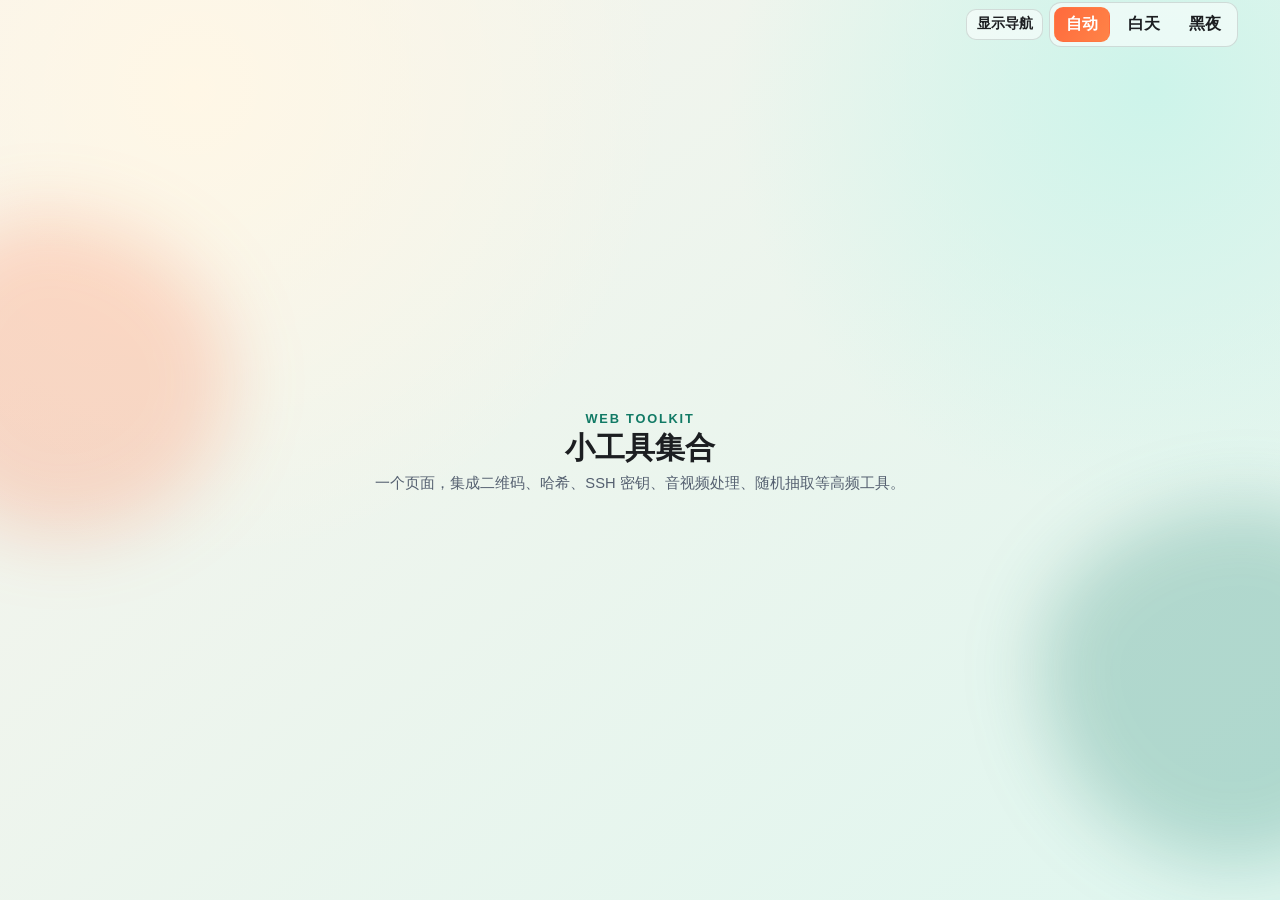
<file: index.html>
<!DOCTYPE html>
<html lang="zh-CN">
<head>
  <meta charset="UTF-8" />
  <meta name="viewport" content="width=device-width, initial-scale=1.0" />
  <title>小工具集合</title>
  <link rel="icon" type="image/svg+xml" href="icon.svg" />
  <link rel="stylesheet" href="styles.css" />
</head>
<body>
  <div class="bg-shape bg-shape-1"></div>
  <div class="bg-shape bg-shape-2"></div>

  <main class="app">
    <header class="hero">
      <div class="hero-controls">
        <button id="sidebar-toggle-btn" type="button" class="sidebar-toggle-btn" aria-controls="sidebar-nav" aria-expanded="true">隐藏导航</button>
        <div class="theme-switcher" role="group" aria-label="主题模式切换">
          <button id="theme-auto-btn" type="button" class="theme-btn" data-theme-mode="auto">自动</button>
          <button id="theme-light-btn" type="button" class="theme-btn" data-theme-mode="light">白天</button>
          <button id="theme-dark-btn" type="button" class="theme-btn" data-theme-mode="dark">黑夜</button>
        </div>
      </div>
      <p class="eyebrow">Web Toolkit</p>
      <h1>小工具集合</h1>
      <p class="subtitle">一个页面，集成二维码、哈希、SSH 密钥、音视频处理、随机抽取等高频工具。</p>
    </header>

    <div class="workspace">
      <aside class="sidebar card" id="sidebar-nav">
        <h2>功能导航</h2>
        <div class="nav-group">
          <p class="nav-group-title">主页</p>
          <a class="nav-link active" href="#home" data-page="home">欢迎页</a>
        </div>

        <div class="nav-group">
          <p class="nav-group-title">识别与编码</p>
          <a class="nav-link" href="#qr" data-page="qr">二维码工具</a>
          <a class="nav-link" href="#encode" data-page="encode">编码转换</a>
          <a class="nav-link" href="#hash" data-page="hash">哈希工具</a>
          <a class="nav-link" href="#diff" data-page="diff">文本差异对比</a>
        </div>

        <div class="nav-group">
          <p class="nav-group-title">身份与安全</p>
          <a class="nav-link" href="#password" data-page="password">密码生成器</a>
          <a class="nav-link" href="#uuid" data-page="uuid">UUID 生成</a>
          <a class="nav-link" href="#ssh" data-page="ssh">SSH 密钥</a>
        </div>

        <div class="nav-group">
          <p class="nav-group-title">时间与计算</p>
          <a class="nav-link" href="#time-now" data-page="time-now">当前时间</a>
          <a class="nav-link" href="#countdown" data-page="countdown">倒计时</a>
          <a class="nav-link" href="#timestamp" data-page="timestamp">时间戳转换</a>
          <a class="nav-link" href="#cron" data-page="cron">Cron 生成器</a>
          <a class="nav-link" href="#random-picker" data-page="random-picker">随机抽取</a>
          <a class="nav-link" href="#calculator" data-page="calculator">计算器</a>
          <a class="nav-link" href="#bmi" data-page="bmi">BMI 计算器</a>
          <a class="nav-link" href="#unit-converter" data-page="unit-converter">单位转换器</a>
        </div>

        <div class="nav-group">
          <p class="nav-group-title">媒体与设计</p>
          <a class="nav-link" href="#image-base64" data-page="image-base64">图片 Base64</a>
          <a class="nav-link" href="#image-process" data-page="image-process">图片处理</a>
          <a class="nav-link" href="#audio-process" data-page="audio-process">音频处理</a>
          <a class="nav-link" href="#color" data-page="color">颜色转换</a>
        </div>

        <div class="nav-group">
          <p class="nav-group-title">系统检测</p>
          <a class="nav-link" href="#route-trace" data-page="route-trace">网络测试</a>
          <a class="nav-link" href="#input-test" data-page="input-test">键盘鼠标测试</a>
          <a class="nav-link" href="#media-test" data-page="media-test">音视频设备测试</a>
        </div>
      </aside>

      <div class="pages" id="tool-pages">

    <section class="card reveal tool-page active" id="home-card" data-page="home" aria-hidden="false">
      <h2>欢迎页</h2>
      <div class="panel">
        <label for="home-readme-content">README</label>
        <div id="home-readme-content" class="home-readme-box">README 加载中...</div>
      </div>
    </section>

    <section class="card reveal tool-page" id="qr-card" data-page="qr">
      <h2>二维码生成与识别</h2>
      <div class="grid two-col">
        <div class="panel">
          <label for="qr-text">文本或链接</label>
          <textarea id="qr-text" rows="4" placeholder="输入要生成二维码的内容..."></textarea>
          <label for="qr-size">尺寸</label>
          <input id="qr-size" type="number" min="128" max="512" value="256" />
          <button id="generate-qr-btn">生成二维码</button>
          <div id="qr-output" class="qr-output" aria-live="polite"></div>
          <button id="download-qr-btn" class="secondary" disabled>下载 PNG</button>
        </div>

        <div class="panel">
          <label for="qr-file">上传二维码图片进行识别</label>
          <input id="qr-file" type="file" accept="image/*" />
          <canvas id="qr-canvas" hidden></canvas>
          <div id="decode-result" class="result-box">识别结果将显示在这里。</div>
          <button id="decode-qr-btn">识别上传二维码</button>
        </div>
      </div>
    </section>

    <section class="card reveal tool-page" id="hash-card" data-page="hash">
      <h2>哈希生成器</h2>
      <div class="grid two-col">
        <div class="panel">
          <label for="hash-input">输入文本</label>
          <textarea id="hash-input" rows="5" placeholder="输入要计算哈希的文本..."></textarea>
          <label for="hash-algo">算法</label>
          <select id="hash-algo">
            <option value="MD5">MD5</option>
            <option value="SHA-1">SHA-1</option>
            <option value="SHA-256" selected>SHA-256</option>
            <option value="SHA-384">SHA-384</option>
            <option value="SHA-512">SHA-512</option>
          </select>
          <button id="generate-hash-btn">生成哈希</button>
        </div>
        <div class="panel">
          <label for="hash-output">摘要结果</label>
          <textarea id="hash-output" rows="6" readonly></textarea>
          <button id="copy-hash-btn" class="secondary">复制哈希</button>
        </div>
      </div>
    </section>

    <section class="card reveal tool-page" id="ssh-card" data-page="ssh">
      <h2>SSH 密钥对生成器</h2>
      <div class="grid two-col">
        <div class="panel">
          <label for="key-size">RSA 密钥长度</label>
          <select id="key-size">
            <option value="2048" selected>2048</option>
            <option value="3072">3072</option>
            <option value="4096">4096</option>
          </select>
          <label for="key-comment">公钥注释</label>
          <input id="key-comment" type="text" value="web@local" placeholder="用户名@主机" />
          <button id="generate-keys-btn">生成 SSH 密钥</button>
          <p class="hint">密钥在浏览器内使用本地加密库生成。涉及生产环境密钥时，请勿在共享设备上操作。</p>
        </div>

        <div class="panel">
          <label for="public-key-output">公钥 (OpenSSH)</label>
          <textarea id="public-key-output" rows="5" readonly></textarea>
          <label for="private-key-output">私钥 (PKCS#8 PEM)</label>
          <textarea id="private-key-output" rows="10" readonly></textarea>
          <div class="button-row">
            <button id="copy-public-key-btn" class="secondary">复制公钥</button>
            <button id="copy-private-key-btn" class="secondary">复制私钥</button>
          </div>
        </div>
      </div>
    </section>

    <section class="card reveal tool-page" id="cron-card" data-page="cron">
      <h2>Cron 表达式生成器</h2>
      <div class="grid two-col">
        <div class="panel">
          <label for="cron-mode">表达式模式</label>
          <select id="cron-mode">
            <option value="5" selected>标准 Cron（5 段）</option>
            <option value="6">Quartz（6 段：秒 分 时 日 月 周）</option>
            <option value="7">Quartz（7 段：秒 分 时 日 月 周 年）</option>
          </select>

          <label for="cron-preset">预设场景</label>
          <select id="cron-preset">
            <option value="custom" selected>自定义</option>
            <option value="every-minute">每分钟</option>
            <option value="hourly">每小时整点</option>
            <option value="daily-midnight">每天 00:00</option>
            <option value="weekly-monday-9">每周一 09:00</option>
            <option value="monthly-first-9">每月 1 日 09:00</option>
            <option value="workday-930">工作日 09:30</option>
          </select>

          <div class="cron-grid">
            <div id="cron-second-wrap" class="is-hidden">
              <label for="cron-second">秒 (0-59)</label>
              <input id="cron-second" type="text" value="0" />
            </div>
            <div>
              <label for="cron-minute">分钟 (0-59)</label>
              <input id="cron-minute" type="text" value="*" />
            </div>
            <div>
              <label for="cron-hour">小时 (0-23)</label>
              <input id="cron-hour" type="text" value="*" />
            </div>
            <div>
              <label for="cron-day">日 (1-31)</label>
              <input id="cron-day" type="text" value="*" />
            </div>
            <div>
              <label for="cron-month">月 (1-12)</label>
              <input id="cron-month" type="text" value="*" />
            </div>
            <div>
              <label for="cron-weekday" id="cron-weekday-label">周 (0-6, 0=周日)</label>
              <input id="cron-weekday" type="text" value="*" />
            </div>
            <div id="cron-year-wrap" class="is-hidden">
              <label for="cron-year">年 (1970-2099)</label>
              <input id="cron-year" type="text" value="*" />
            </div>
          </div>

          <p class="hint">支持 `*`、`?`、`*/n`、`a-b`、`a,b,c`、单值数字。Quartz 模式建议日/周二选一使用 `?`。</p>
          <button id="generate-cron-btn">生成 Cron</button>
        </div>

        <div class="panel">
          <label for="cron-import">导入现有 Cron / Quartz 表达式</label>
          <textarea id="cron-import" rows="2" placeholder="例如: 0 */5 * * * ? 或 */10 * * * *"></textarea>
          <button id="parse-cron-btn" class="secondary">解析并回填</button>

          <label for="cron-output">Cron 表达式</label>
          <textarea id="cron-output" rows="4" readonly></textarea>
          <label for="cron-desc">说明</label>
          <textarea id="cron-desc" rows="3" readonly></textarea>
          <label for="cron-next-times">未来 5 次触发时间</label>
          <ol id="cron-next-times" class="cron-next-times" aria-live="polite"></ol>
          <button id="copy-cron-btn" class="secondary">复制表达式</button>
        </div>
      </div>
    </section>

    <section class="card reveal tool-page" id="uuid-card" data-page="uuid">
      <h2>UUID 生成器</h2>
      <div class="grid two-col">
        <div class="panel">
          <label for="uuid-count">生成数量 (1-20)</label>
          <input id="uuid-count" type="number" min="1" max="20" value="1" />
          <label for="uuid-options">格式</label>
          <select id="uuid-options">
            <option value="lower" selected>小写（默认）</option>
            <option value="upper">大写</option>
            <option value="no-hyphen">无连字符</option>
          </select>
          <button id="generate-uuid-btn">生成 UUID</button>
        </div>

        <div class="panel">
          <label for="uuid-output">UUID 结果</label>
          <textarea id="uuid-output" rows="8" readonly></textarea>
          <button id="copy-uuid-btn" class="secondary">复制 UUID</button>
        </div>
      </div>
    </section>

    <section class="card reveal tool-page" id="timestamp-card" data-page="timestamp">
      <h2>时间戳转换</h2>
      <div class="grid two-col">
        <div class="panel">
          <label for="timestamp-input">时间戳</label>
          <input id="timestamp-input" type="text" placeholder="例如: 1710000000 或 1710000000000" />
          <label for="timestamp-unit">输入单位</label>
          <select id="timestamp-unit">
            <option value="auto" selected>自动识别（10位秒 / 13位毫秒）</option>
            <option value="s">秒</option>
            <option value="ms">毫秒</option>
          </select>
          <button id="timestamp-to-date-btn">转为日期时间</button>

          <label for="datetime-input">日期时间</label>
          <input id="datetime-input" type="datetime-local" />
          <button id="date-to-timestamp-btn" class="secondary">转为时间戳</button>
        </div>

        <div class="panel">
          <label for="timestamp-output-local">本地时间</label>
          <input id="timestamp-output-local" type="text" readonly />
          <label for="timestamp-output-utc">UTC 时间</label>
          <input id="timestamp-output-utc" type="text" readonly />
          <label for="timestamp-output-seconds">秒时间戳</label>
          <div class="inline-copy-row">
            <input id="timestamp-output-seconds" type="text" readonly />
            <button id="copy-timestamp-seconds-btn" class="secondary">复制</button>
          </div>
          <label for="timestamp-output-milliseconds">毫秒时间戳</label>
          <div class="inline-copy-row">
            <input id="timestamp-output-milliseconds" type="text" readonly />
            <button id="copy-timestamp-milliseconds-btn" class="secondary">复制</button>
          </div>
        </div>
      </div>
    </section>

    <section class="card reveal tool-page" id="unit-converter-card" data-page="unit-converter">
      <h2>单位转换器</h2>
      <div class="grid two-col">
        <div class="panel">
          <label for="unit-category">转换类别</label>
          <select id="unit-category">
            <option value="length" selected>长度</option>
            <option value="weight">重量</option>
            <option value="temperature">温度</option>
            <option value="area">面积</option>
            <option value="speed">速度</option>
          </select>

          <label for="unit-input-value">输入值</label>
          <input id="unit-input-value" type="number" value="1" step="any" />

          <label for="unit-from">从</label>
          <select id="unit-from"></select>

          <label for="unit-to">到</label>
          <select id="unit-to"></select>

          <button id="unit-convert-btn">开始转换</button>
        </div>

        <div class="panel">
          <label for="unit-output-value">转换结果</label>
          <input id="unit-output-value" type="text" readonly />
          <label for="unit-output-detail">结果详情</label>
          <textarea id="unit-output-detail" rows="8" readonly></textarea>
          <button id="copy-unit-output-btn" class="secondary">复制结果</button>
        </div>
      </div>
    </section>

    <section class="card reveal tool-page" id="encode-card" data-page="encode">
      <h2>编码转换工具</h2>
      <div class="grid two-col">
        <div class="panel">
          <label for="encode-mode">转换模式</label>
          <select id="encode-mode">
            <option value="url-encode" selected>URL 编码</option>
            <option value="url-decode">URL 解码</option>
            <option value="base64-encode">Base64 编码（UTF-8）</option>
            <option value="base64-decode">Base64 解码（UTF-8）</option>
            <option value="unicode-escape-encode">Unicode 转义编码（\\uXXXX）</option>
            <option value="unicode-escape-decode">Unicode 转义解码（\\uXXXX）</option>
            <option value="html-encode">HTML 实体编码</option>
            <option value="html-decode">HTML 实体解码</option>
          </select>
          <label for="encode-input">输入内容</label>
          <textarea id="encode-input" rows="10" placeholder="输入要转换的内容"></textarea>
          <button id="run-encode-btn">执行转换</button>
        </div>

        <div class="panel">
          <label for="encode-output">转换结果</label>
          <textarea id="encode-output" rows="12" readonly></textarea>
          <button id="copy-encode-output-btn" class="secondary">复制结果</button>
        </div>
      </div>
    </section>

    <section class="card reveal tool-page" id="password-card" data-page="password">
      <h2>密码生成器</h2>
      <div class="grid two-col">
        <div class="panel">
          <label for="password-length">密码长度 (4-128)</label>
          <input id="password-length" type="number" min="4" max="128" value="16" />

          <div class="password-options">
            <label><input id="pwd-lowercase" type="checkbox" checked /> 包含小写字母</label>
            <label><input id="pwd-uppercase" type="checkbox" checked /> 包含大写字母</label>
            <label><input id="pwd-numbers" type="checkbox" checked /> 包含数字</label>
            <label><input id="pwd-symbols" type="checkbox" checked /> 包含特殊字符</label>
            <label><input id="pwd-exclude-ambiguous" type="checkbox" /> 排除易混淆字符（0/O,1/l/I）</label>
          </div>

          <button id="generate-password-btn">生成密码</button>
        </div>

        <div class="panel">
          <label for="password-output">生成结果</label>
          <textarea id="password-output" rows="8" readonly></textarea>
          <label for="password-strength">强度评估</label>
          <input id="password-strength" type="text" readonly />
          <button id="copy-password-btn" class="secondary">复制密码</button>
        </div>
      </div>
    </section>

    <section class="card reveal tool-page" id="image-base64-card" data-page="image-base64">
      <h2>图片 与 Base64 互转</h2>
      <div class="grid two-col">
        <div class="panel">
          <label for="image-to-base64-file">图片转 Base64</label>
          <input id="image-to-base64-file" type="file" accept="image/*" />
          <label for="image-base64-output">Base64（Data URL）</label>
          <textarea id="image-base64-output" rows="8" readonly></textarea>
          <button id="copy-image-base64-btn" class="secondary">复制 Base64</button>
        </div>

        <div class="panel">
          <label for="base64-to-image-input">Base64 转图片（支持 Data URL 或纯 Base64）</label>
          <textarea id="base64-to-image-input" rows="6" placeholder="粘贴 Base64 内容"></textarea>
          <div class="button-row">
            <button id="base64-to-image-btn">生成图片预览</button>
            <button id="download-base64-image-btn" class="secondary">下载图片</button>
          </div>
          <img id="base64-image-preview" class="base64-image-preview" alt="Base64 预览图" />
        </div>
      </div>
    </section>

    <section class="card reveal tool-page" id="image-process-card" data-page="image-process">
      <h2>图片处理工具</h2>
      <div class="grid two-col">
        <div class="panel">
          <label for="image-process-input">上传图片</label>
          <input id="image-process-input" type="file" accept="image/*" />

          <label>拖动裁剪框</label>
          <div id="image-process-crop-stage" class="image-process-crop-stage is-empty">
            <canvas id="image-process-crop-canvas"></canvas>
            <p class="hint image-process-crop-placeholder">未选择图片</p>
          </div>

          <label for="image-process-format">输出格式</label>
          <select id="image-process-format">
            <option value="original" selected>保持原格式</option>
            <option value="image/jpeg">JPEG</option>
            <option value="image/png">PNG</option>
            <option value="image/webp">WebP</option>
            <option value="image/x-icon">ICO</option>
          </select>
          <p id="image-process-original-lossy-status" class="hint" aria-live="polite"></p>

          <div id="image-process-quality-wrap">
            <div class="image-process-quality-row">
              <label for="image-process-quality">有损质量 (1-100，仅 JPEG/WebP)</label>
              <span id="image-process-quality-value" class="image-process-quality-value">88%</span>
            </div>
            <input id="image-process-quality" type="range" min="1" max="100" value="88" />
            <div class="image-process-quality-marks">
              <span class="mark-edge-left" style="--mark-pos: 1;" data-image-process-quality="1"><b>1</b><i>低</i></span>
              <span style="--mark-pos: 50;" data-image-process-quality="50"><b>50</b><i>均衡</i></span>
              <span style="--mark-pos: 88;" data-image-process-quality="88"><b>88</b><i>默认</i></span>
              <span class="mark-edge-right" style="--mark-pos: 100;" data-image-process-quality="100"><b>100</b><i>高</i></span>
            </div>
          </div>

          <label>旋转与翻转</label>
          <div class="cron-grid image-process-two-col-grid">
            <div>
              <label for="image-process-rotate">旋转</label>
              <select id="image-process-rotate">
                <option value="0" selected>0°</option>
                <option value="90">90°</option>
                <option value="180">180°</option>
                <option value="270">270°</option>
              </select>
            </div>
            <div>
              <label class="diff-toggle" for="image-process-flip-h">
                <input id="image-process-flip-h" type="checkbox" />
                <span class="diff-toggle-slider" aria-hidden="true"></span>
                <span>水平翻转</span>
              </label>
              <label class="diff-toggle" for="image-process-flip-v">
                <input id="image-process-flip-v" type="checkbox" />
                <span class="diff-toggle-slider" aria-hidden="true"></span>
                <span>垂直翻转</span>
              </label>
            </div>
          </div>

          <label>透明背景策略（输出无透明通道时）</label>
          <div class="cron-grid image-process-two-col-grid">
            <div>
              <label for="image-process-alpha-bg-mode">背景填充</label>
              <select id="image-process-alpha-bg-mode">
                <option value="white" selected>白色</option>
                <option value="black">黑色</option>
                <option value="custom">自定义颜色</option>
              </select>
            </div>
            <div>
              <label for="image-process-alpha-bg-color">自定义背景色</label>
              <input id="image-process-alpha-bg-color" type="color" value="#ffffff" />
            </div>
          </div>

          <label>元数据处理</label>
          <div class="cron-grid image-process-two-col-grid">
            <div>
              <label for="image-process-metadata-policy">元数据策略</label>
              <select id="image-process-metadata-policy">
                <option value="strip" selected>移除元数据（推荐）</option>
                <option value="keep-when-possible">尽量保留（仅无像素变换时）</option>
              </select>
            </div>
            <div>
              <label class="diff-toggle" for="image-process-auto-orient">
                <input id="image-process-auto-orient" type="checkbox" checked />
                <span class="diff-toggle-slider" aria-hidden="true"></span>
                <span>自动按 EXIF 方向纠正</span>
              </label>
            </div>
          </div>

          <label>裁剪区域</label>
          <label class="diff-toggle" for="image-process-crop-lock-ratio">
            <input id="image-process-crop-lock-ratio" type="checkbox" />
            <span class="diff-toggle-slider" aria-hidden="true"></span>
            <span>锁定宽高比</span>
          </label>

          <div class="image-process-ratio-row">
            <label for="image-process-crop-ratio">比例</label>
            <select id="image-process-crop-ratio">
              <option value="current" selected>当前比例</option>
              <option value="1:1">1:1</option>
              <option value="4:3">4:3</option>
              <option value="16:9">16:9</option>
              <option value="3:4">3:4</option>
              <option value="9:16">9:16</option>
            </select>
          </div>

          <div class="cron-grid image-process-two-col-grid">
            <div>
              <label for="image-process-crop-x">X</label>
              <input id="image-process-crop-x" type="number" min="0" step="1" value="0" />
            </div>
            <div>
              <label for="image-process-crop-y">Y</label>
              <input id="image-process-crop-y" type="number" min="0" step="1" value="0" />
            </div>
            <div>
              <label for="image-process-crop-width">宽度</label>
              <input id="image-process-crop-width" type="number" min="1" step="1" value="1" />
            </div>
            <div>
              <label for="image-process-crop-height">高度</label>
              <input id="image-process-crop-height" type="number" min="1" step="1" value="1" />
            </div>
          </div>

          <label for="image-process-scale-mode">缩放模式</label>
          <select id="image-process-scale-mode">
            <option value="none" selected>不缩放</option>
            <option value="percent">按比例缩放</option>
            <option value="fit">指定宽高缩放</option>
          </select>

          <div id="image-process-ico-sizes-wrap" class="is-hidden">
            <label>ICO 尺寸（多选合并）</label>
            <div class="image-process-chip-row">
              <label><input type="checkbox" class="image-process-ico-size" value="16" checked />16</label>
              <label><input type="checkbox" class="image-process-ico-size" value="32" checked />32</label>
              <label><input type="checkbox" class="image-process-ico-size" value="48" checked />48</label>
              <label><input type="checkbox" class="image-process-ico-size" value="64" checked />64</label>
              <label><input type="checkbox" class="image-process-ico-size" value="128" checked />128</label>
              <label><input type="checkbox" class="image-process-ico-size" value="256" checked />256</label>
            </div>
            <div class="button-row image-process-ico-preset-row">
              <button type="button" class="secondary" data-image-process-ico-preset="small">小图标</button>
              <button type="button" class="secondary" data-image-process-ico-preset="large">大图标</button>
              <button type="button" class="secondary" data-image-process-ico-preset="none">全不选</button>
              <button type="button" class="secondary" data-image-process-ico-preset="all">全选</button>
            </div>
          </div>

          <div id="image-process-scale-percent-wrap">
            <div class="image-process-scale-percent-row">
              <label for="image-process-scale-percent">缩放百分比 (%)</label>
              <div class="image-process-scale-percent-controls">
                <label class="image-process-inline-check" for="image-process-scale-percent-custom">
                  <input id="image-process-scale-percent-custom" type="checkbox" />
                  <span>自定义</span>
                </label>
                <span id="image-process-scale-percent-value" class="image-process-scale-percent-value">100%</span>
              </div>
            </div>
            <div id="image-process-scale-percent-slider-wrap">
              <input id="image-process-scale-percent" type="range" min="0" max="1000" step="1" value="589" />
              <div class="image-process-scale-percent-marks">
                <span class="mark-edge-left" style="--mark-pos: 0;" data-image-process-scale-percent="10"><b>10</b></span>
                <span style="--mark-pos: 17.7;" data-image-process-scale-percent="20"><b>20</b></span>
                <span style="--mark-pos: 41.1;" data-image-process-scale-percent="50"><b>50</b></span>
                <span style="--mark-pos: 58.9;" data-image-process-scale-percent="100"><b>100</b></span>
                <span style="--mark-pos: 69.3;" data-image-process-scale-percent="150"><b>150</b></span>
                <span style="--mark-pos: 76.6;" data-image-process-scale-percent="200"><b>200</b></span>
                <span class="mark-edge-right" style="--mark-pos: 100;" data-image-process-scale-percent="500"><b>500</b></span>
              </div>
            </div>
            <div id="image-process-scale-percent-custom-wrap" class="is-hidden">
              <label for="image-process-scale-percent-custom-input">自定义百分比 (%)</label>
              <input id="image-process-scale-percent-custom-input" type="number" min="10" max="500" step="1" value="100" />
            </div>
          </div>

          <div id="image-process-scale-fit-wrap" class="cron-grid image-process-two-col-grid is-hidden">
            <div>
              <label for="image-process-scale-width">目标宽度 px</label>
              <input id="image-process-scale-width" type="number" min="1" step="1" placeholder="可留空" />
            </div>
            <div>
              <label for="image-process-scale-height">目标高度 px</label>
              <input id="image-process-scale-height" type="number" min="1" step="1" placeholder="可留空" />
            </div>
          </div>

          <label class="diff-toggle" for="image-process-enable-constraints">
            <input id="image-process-enable-constraints" type="checkbox" />
            <span class="diff-toggle-slider" aria-hidden="true"></span>
            <span>启用输出尺寸约束（仅缩小，不放大）</span>
          </label>
          <div id="image-process-constraints-wrap" class="cron-grid image-process-two-col-grid is-hidden">
            <div>
              <label for="image-process-max-width">最大宽度 px</label>
              <input id="image-process-max-width" type="number" min="1" step="1" placeholder="可留空" />
            </div>
            <div>
              <label for="image-process-max-height">最大高度 px</label>
              <input id="image-process-max-height" type="number" min="1" step="1" placeholder="可留空" />
            </div>
            <div>
              <label for="image-process-max-long-edge">最大长边 px</label>
              <input id="image-process-max-long-edge" type="number" min="1" step="1" placeholder="可留空" />
            </div>
          </div>

          <div class="button-row">
            <button id="image-process-reset-crop-btn" class="secondary" type="button">重置裁剪为整图</button>
            <button id="image-process-run-btn" type="button">处理图片</button>
          </div>
        </div>

        <div class="panel">
          <label>预览</label>
          <div class="image-process-preview-grid">
            <div class="image-process-preview-col">
              <p class="hint">原图</p>
              <img id="image-process-source-preview" class="base64-image-preview is-empty" alt="原图预览" />
            </div>
            <div class="image-process-preview-col">
              <p class="hint">处理后</p>
              <img id="image-process-result-preview" class="base64-image-preview is-empty" alt="处理后预览" />
            </div>
          </div>
          <label for="image-process-info">处理信息</label>
          <textarea id="image-process-info" rows="8" readonly></textarea>
          <button id="image-process-download-btn" class="secondary" type="button" disabled>下载处理结果</button>
        </div>
      </div>
    </section>

    <section class="card reveal tool-page" id="audio-process-card" data-page="audio-process">
      <h2>音频处理工具</h2>
      <div class="grid two-col">
        <div class="panel">
          <label for="audio-process-input">上传音频（支持多选）</label>
          <input id="audio-process-input" type="file" accept="audio/*" multiple />

          <label for="audio-process-format">输出格式</label>
          <select id="audio-process-format">
            <option value="original" selected>保持原格式（不支持时自动转 WAV）</option>
            <option value="wav">WAV（无损）</option>
            <option value="mp3">MP3（有损）</option>
            <option value="flac">FLAC（无损）</option>
            <option value="aac">AAC（有损）</option>
            <option value="m4a">M4A（有损）</option>
            <option value="webm">WebM（有损）</option>
            <option value="ogg">Ogg（有损）</option>
          </select>
          <p id="audio-process-original-lossy-status" class="hint" aria-live="polite"></p>

          <div id="audio-process-quality-wrap">
            <div class="image-process-quality-row">
              <label for="audio-process-quality">有损质量 (1-100，仅有损格式)</label>
              <span id="audio-process-quality-value" class="image-process-quality-value">88%</span>
            </div>
            <input id="audio-process-quality" type="range" min="1" max="100" value="88" />
          </div>

          <label for="audio-process-sample-rate">采样率</label>
          <select id="audio-process-sample-rate">
            <option value="keep" selected>保持原采样率</option>
            <option value="16000">16 kHz</option>
            <option value="22050">22.05 kHz</option>
            <option value="32000">32 kHz</option>
            <option value="44100">44.1 kHz</option>
            <option value="48000">48 kHz</option>
          </select>

          <label for="audio-process-channel-mode">声道模式</label>
          <select id="audio-process-channel-mode">
            <option value="keep" selected>保持原声道</option>
            <option value="mono">单声道</option>
            <option value="stereo">双声道</option>
          </select>

          <label>音频裁剪</label>
          <div class="cron-grid image-process-two-col-grid">
            <div>
              <label for="audio-process-trim-start">开始时间 (秒)</label>
              <input id="audio-process-trim-start" type="number" min="0" step="0.01" value="0" />
            </div>
            <div>
              <label for="audio-process-trim-end">结束时间 (秒，留空=到结尾)</label>
              <input id="audio-process-trim-end" type="number" min="0" step="0.01" placeholder="可留空" />
            </div>
          </div>

          <label class="diff-toggle" for="audio-process-normalize-enable">
            <input id="audio-process-normalize-enable" type="checkbox" />
            <span class="diff-toggle-slider" aria-hidden="true"></span>
            <span>音量标准化</span>
          </label>
          <div id="audio-process-normalize-wrap" class="cron-grid image-process-two-col-grid is-hidden">
            <div>
              <label for="audio-process-normalize-target-db">目标峰值 (dBFS)</label>
              <input id="audio-process-normalize-target-db" type="number" min="-24" max="-0.1" step="0.1" value="-1" />
            </div>
          </div>

          <label class="diff-toggle" for="audio-process-silence-enable">
            <input id="audio-process-silence-enable" type="checkbox" />
            <span class="diff-toggle-slider" aria-hidden="true"></span>
            <span>静音检测与删除</span>
          </label>
          <div id="audio-process-silence-wrap" class="cron-grid image-process-two-col-grid is-hidden">
            <div>
              <label for="audio-process-silence-threshold-db">静音阈值 (dB)</label>
              <input id="audio-process-silence-threshold-db" type="number" min="-80" max="-10" step="1" value="-45" />
            </div>
            <div>
              <label for="audio-process-silence-min-ms">最小静音时长 (ms)</label>
              <input id="audio-process-silence-min-ms" type="number" min="50" max="5000" step="10" value="300" />
            </div>
          </div>

          <label>处理链</label>
          <div class="cron-grid image-process-two-col-grid">
            <div>
              <label for="audio-process-fade-in-ms">淡入 (ms)</label>
              <input id="audio-process-fade-in-ms" type="number" min="0" max="10000" step="10" value="0" />
            </div>
            <div>
              <label for="audio-process-fade-out-ms">淡出 (ms)</label>
              <input id="audio-process-fade-out-ms" type="number" min="0" max="10000" step="10" value="0" />
            </div>
            <div class="audio-process-filter-type-row">
              <label for="audio-process-filter-type">滤波类型</label>
              <select id="audio-process-filter-type">
                <option value="off" selected>关闭</option>
                <option value="lowpass">低通</option>
                <option value="highpass">高通</option>
                <option value="bandpass">带通</option>
                <option value="notch">带阻</option>
                <option value="custom">自定义（文本模式）</option>
              </select>
            </div>
            <div id="audio-process-band-wrap" class="audio-process-filter-band-row">
              <div class="image-process-scale-percent-row">
                <label for="audio-process-band-min-slider">滤波频段 (20-20000Hz, 对数)</label>
                <span id="audio-process-band-value" class="image-process-scale-percent-value">20 Hz - 20k Hz</span>
              </div>
              <div id="audio-process-band-visual-wrap" class="audio-process-filter-visual-wrap">
                <div id="audio-process-band-slider-wrap" class="audio-process-band-slider-wrap">
                  <div class="audio-process-band-track"></div>
                  <div id="audio-process-band-range-left" class="audio-process-band-range is-hidden"></div>
                  <div id="audio-process-band-range" class="audio-process-band-range"></div>
                  <div id="audio-process-band-range-right" class="audio-process-band-range is-hidden"></div>
                  <input id="audio-process-band-min-slider" type="range" min="0" max="1000" step="1" value="333" />
                  <input id="audio-process-band-max-slider" type="range" min="0" max="1000" step="1" value="900" />
                </div>
                <div id="audio-process-band-marks" class="audio-process-log-marks">
                  <span class="mark-edge-left" style="--mark-pos:0" data-hz="20"><b>20</b></span>
                  <span style="--mark-pos:23.3" data-hz="100"><b>100</b></span>
                  <span style="--mark-pos:33.3" data-hz="200"><b>200</b></span>
                  <span style="--mark-pos:56.6" data-hz="1000"><b>1k</b></span>
                  <span style="--mark-pos:66.7" data-hz="2000"><b>2k</b></span>
                  <span style="--mark-pos:89.9" data-hz="10000"><b>10k</b></span>
                  <span class="mark-edge-right" style="--mark-pos:100" data-hz="20000"><b>20k</b></span>
                </div>
              </div>
              <div id="audio-process-band-text-wrap" class="is-hidden audio-process-band-text-inline">
                <label for="audio-process-filter-freq-a-hz">A (Hz, 0=关闭)</label>
                <input id="audio-process-filter-freq-a-hz" type="number" min="0" max="20000" step="1" value="200" />
                <label for="audio-process-filter-freq-b-hz">B (Hz, 0=关闭)</label>
                <input id="audio-process-filter-freq-b-hz" type="number" min="0" max="20000" step="1" value="10000" />
              </div>
            </div>
          </div>

          <label>变速 / 变调</label>
          <div class="cron-grid image-process-two-col-grid">
            <div class="audio-process-time-pitch-type-row">
              <label for="audio-process-time-pitch-mode">模式</label>
              <select id="audio-process-time-pitch-mode">
                <option value="off" selected>关闭</option>
                <option value="speed-preserve-pitch">变速不变调</option>
                <option value="pitch-preserve-speed">变调不变速</option>
                <option value="custom">自定义（同时设置变速+变调）</option>
              </select>
            </div>
            <div id="audio-process-time-pitch-controls-wrap" class="audio-process-time-pitch-controls-row">
              <div class="cron-grid image-process-two-col-grid">
                <div id="audio-process-speed-wrap">
                  <label for="audio-process-speed-percent">速度 (%)</label>
                  <input id="audio-process-speed-percent" type="number" min="50" max="200" step="1" value="100" />
                </div>
                <div id="audio-process-pitch-wrap" class="is-hidden">
                  <label for="audio-process-pitch-semitone">音高 (半音)</label>
                  <input id="audio-process-pitch-semitone" type="number" min="-12" max="12" step="1" value="0" />
                </div>
              </div>
            </div>
          </div>
          <p class="hint" id="audio-process-time-pitch-note">正式功能：导出时生效。</p>

          <label>元数据编辑（WAV 支持写入 INFO）</label>
          <div class="cron-grid image-process-two-col-grid">
            <div>
              <label for="audio-process-meta-title">标题</label>
              <input id="audio-process-meta-title" type="text" placeholder="可留空" />
            </div>
            <div>
              <label for="audio-process-meta-artist">作者</label>
              <input id="audio-process-meta-artist" type="text" placeholder="可留空" />
            </div>
            <div>
              <label for="audio-process-meta-album">专辑</label>
              <input id="audio-process-meta-album" type="text" placeholder="可留空" />
            </div>
            <div>
              <label for="audio-process-meta-comment">备注</label>
              <input id="audio-process-meta-comment" type="text" placeholder="可留空" />
            </div>
          </div>

          <div class="image-process-scale-percent-row">
            <label for="audio-process-gain">音量增益</label>
            <span id="audio-process-gain-value" class="image-process-scale-percent-value">100%</span>
          </div>
          <input id="audio-process-gain" type="range" min="50" max="200" step="1" value="100" />

          <div class="button-row">
            <button id="audio-process-run-btn" type="button">转换当前文件</button>
            <button id="audio-process-run-batch-btn" type="button" class="secondary">批量转换全部</button>
            <button id="audio-process-stop-batch-btn" type="button" class="secondary" disabled>停止批量</button>
            <button id="audio-process-reset-btn" type="button" class="secondary">清空结果</button>
          </div>
          <p id="audio-process-ffmpeg-status" class="hint" aria-live="polite">ffmpeg.wasm: 未加载（按需）</p>
        </div>

        <div class="panel">
          <label>预览</label>
          <div class="image-process-preview-grid">
            <div class="image-process-preview-col">
              <p class="hint">原音频</p>
              <canvas id="audio-process-source-waveform" height="84"></canvas>
              <audio id="audio-process-source-preview" controls></audio>
            </div>
            <div class="image-process-preview-col">
              <p class="hint">转换后</p>
              <canvas id="audio-process-result-waveform" height="84"></canvas>
              <audio id="audio-process-result-preview" controls></audio>
            </div>
          </div>

          <div class="button-row audio-process-ab-row">
            <button id="audio-process-ab-source-btn" type="button" class="secondary">原音试听</button>
            <button id="audio-process-ab-result-btn" type="button" class="secondary">转换后试听</button>
            <button id="audio-process-ab-pause-btn" type="button" class="secondary">暂停</button>
          </div>

          <label for="audio-process-info">处理信息</label>
          <textarea id="audio-process-info" rows="8" readonly></textarea>
          <div class="button-row">
            <button id="audio-process-download-btn" class="secondary" type="button" disabled>下载当前结果</button>
            <button id="audio-process-download-all-btn" class="secondary" type="button" disabled>下载全部结果</button>
          </div>
        </div>
      </div>
    </section>

    <section class="card reveal tool-page" id="color-card" data-page="color">
      <h2>颜色转换与选色卡</h2>
      <div class="grid two-col">
        <div class="panel">
          <label for="color-input">颜色输入</label>
          <input id="color-input" type="text" placeholder="#fff / #ffffffff / rgb(...) / rgba(...) / hsl(...) / hsla(...) / hsv(...) / cmyk(...) / red" />
          <label for="color-picker">选色卡（整块可点击）</label>
          <input id="color-picker" class="color-picker" type="color" value="#ff6a3d" />
          <p class="hint">输入任意支持格式会自动转换；按 Enter 可校验输入。</p>
          <p id="color-status" class="color-status" aria-live="polite"></p>
        </div>

        <div class="panel">
          <div class="color-output-row">
            <div>
              <label for="color-hex">HEX</label>
              <input id="color-hex" type="text" readonly />
            </div>
            <button id="copy-color-hex-btn" class="secondary color-copy-btn">复制</button>
          </div>

          <div class="color-output-row">
            <div>
              <label for="color-rgb">RGB</label>
              <input id="color-rgb" type="text" readonly />
            </div>
            <button id="copy-color-rgb-btn" class="secondary color-copy-btn">复制</button>
          </div>

          <div class="color-output-row">
            <div>
              <label for="color-rgba">RGBA</label>
              <input id="color-rgba" type="text" readonly />
            </div>
            <button id="copy-color-rgba-btn" class="secondary color-copy-btn">复制</button>
          </div>

          <div class="color-output-row">
            <div>
              <label for="color-hsl">HSL</label>
              <input id="color-hsl" type="text" readonly />
            </div>
            <button id="copy-color-hsl-btn" class="secondary color-copy-btn">复制</button>
          </div>

          <div class="color-output-row">
            <div>
              <label for="color-hsv">HSV</label>
              <input id="color-hsv" type="text" readonly />
            </div>
            <button id="copy-color-hsv-btn" class="secondary color-copy-btn">复制</button>
          </div>

          <div class="color-output-row">
            <div>
              <label for="color-cmyk">CMYK</label>
              <input id="color-cmyk" type="text" readonly />
            </div>
            <button id="copy-color-cmyk-btn" class="secondary color-copy-btn">复制</button>
          </div>
        </div>
      </div>
    </section>

    <section class="card reveal tool-page" id="random-picker-card" data-page="random-picker">
      <h2>随机抽取</h2>
      <div class="grid two-col">
        <div class="panel">
          <label for="random-picker-mode">抽取模式</label>
          <select id="random-picker-mode">
            <option value="number" selected>数字范围</option>
            <option value="list">名单（支持权重）</option>
          </select>

          <div id="random-picker-number-wrap" class="cron-grid image-process-two-col-grid">
            <div>
              <label for="random-picker-number-kind">数值类型</label>
              <select id="random-picker-number-kind">
                <option value="integer" selected>整数</option>
                <option value="decimal">小数</option>
              </select>
            </div>
            <div id="random-picker-number-decimals-wrap" class="is-hidden">
              <label for="random-picker-number-decimals">小数位数</label>
              <input id="random-picker-number-decimals" type="number" min="1" max="8" step="1" value="4" />
            </div>
            <div>
              <label for="random-picker-number-min">最小值</label>
              <input id="random-picker-number-min" type="number" step="1" value="1" />
            </div>
            <div>
              <label for="random-picker-number-max">最大值</label>
              <input id="random-picker-number-max" type="number" step="1" value="100" />
            </div>
            <div>
              <label for="random-picker-number-count">抽取数量</label>
              <input id="random-picker-number-count" type="number" min="1" step="1" value="1" />
            </div>
            <div>
              <label class="image-process-inline-check" for="random-picker-number-unique">
                <input id="random-picker-number-unique" type="checkbox" checked />
                <span>不重复抽取</span>
              </label>
            </div>
            <div>
              <label class="image-process-inline-check" for="random-picker-number-include-min">
                <input id="random-picker-number-include-min" type="checkbox" checked />
                <span>包含最小值（左闭）</span>
              </label>
            </div>
            <div>
              <label class="image-process-inline-check" for="random-picker-number-include-max">
                <input id="random-picker-number-include-max" type="checkbox" checked />
                <span>包含最大值（右闭）</span>
              </label>
            </div>
            <div class="button-row random-picker-preset-row">
              <button type="button" class="secondary" data-random-number-preset="int-1-100">整数 1-100</button>
              <button type="button" class="secondary" data-random-number-preset="dec-0-1-open">小数 0-1</button>
            </div>
          </div>

          <div id="random-picker-list-wrap" class="is-hidden">
            <label for="random-picker-file">上传名单文件（TXT / CSV）</label>
            <input id="random-picker-file" type="file" accept=".txt,.csv,.tsv,text/plain,text/csv" />

            <label for="random-picker-text">名单内容（每行一条，可带权重）</label>
            <textarea id="random-picker-text" rows="8" placeholder="示例:\n张三 10\n李四 50\n王五 10000\n\n也支持 CSV: 张三,10"></textarea>

            <div class="cron-grid image-process-two-col-grid">
              <div>
                <label for="random-picker-list-count">抽取数量</label>
                <input id="random-picker-list-count" type="number" min="1" step="1" value="1" />
              </div>
              <div>
                <label class="image-process-inline-check" for="random-picker-list-unique">
                  <input id="random-picker-list-unique" type="checkbox" checked />
                  <span>不重复抽取</span>
                </label>
              </div>
            </div>

            <p class="hint" id="random-picker-list-summary">名单统计: 0 条</p>
          </div>

          <div class="button-row">
            <button id="random-picker-draw-btn" type="button">开始抽取</button>
            <button id="random-picker-clear-btn" type="button" class="secondary">清空结果</button>
            <button id="random-picker-copy-btn" type="button" class="secondary">复制结果</button>
            <button id="random-picker-export-csv-btn" type="button" class="secondary">保存记录</button>
          </div>
        </div>

        <div class="panel">
          <label for="random-picker-info">抽取信息</label>
          <textarea id="random-picker-info" rows="7" readonly></textarea>
          <label for="random-picker-result-list">抽取结果</label>
          <ol id="random-picker-result-list" class="random-picker-result-list" aria-live="polite"></ol>
        </div>
      </div>
    </section>

    <section class="card reveal tool-page" id="calculator-card" data-page="calculator">
      <h2>计算器</h2>
      <div class="grid two-col">
        <div class="panel">
          <label for="calc-expression">表达式</label>
          <input id="calc-expression" class="calc-expression" type="text" placeholder="例如: 2(3+4)+√16+ln(2) 或 Ansln2" />
          <div class="calc-pad" id="calc-pad">
            <button type="button" data-action="root" class="calc-btn calc-btn-fn">√</button>
            <button type="button" data-value="^" class="calc-btn calc-btn-op">^</button>
            <button type="button" data-action="ln" class="calc-btn calc-btn-fn">ln</button>
            <button type="button" data-value="(" class="calc-btn calc-btn-op">(</button>
            <button type="button" data-value=")" class="calc-btn calc-btn-op">)</button>

            <button type="button" data-value="7" class="calc-btn calc-btn-num">7</button>
            <button type="button" data-value="8" class="calc-btn calc-btn-num">8</button>
            <button type="button" data-value="9" class="calc-btn calc-btn-num">9</button>
            <button type="button" data-action="backspace" class="secondary calc-btn calc-btn-ctrl">DEL</button>
            <button type="button" data-action="clear" class="secondary calc-btn calc-btn-ctrl">AC</button>

            <button type="button" data-value="4" class="calc-btn calc-btn-num">4</button>
            <button type="button" data-value="5" class="calc-btn calc-btn-num">5</button>
            <button type="button" data-value="6" class="calc-btn calc-btn-num">6</button>
            <button type="button" data-value="*" class="calc-btn calc-btn-op">*</button>
            <button type="button" data-value="/" class="calc-btn calc-btn-op">/</button>

            <button type="button" data-value="1" class="calc-btn calc-btn-num">1</button>
            <button type="button" data-value="2" class="calc-btn calc-btn-num">2</button>
            <button type="button" data-value="3" class="calc-btn calc-btn-num">3</button>
            <button type="button" data-value="+" class="calc-btn calc-btn-op">+</button>
            <button type="button" data-value="-" class="calc-btn calc-btn-op">-</button>

            <button type="button" data-value="0" class="calc-btn calc-btn-num">0</button>
            <button type="button" data-value="." class="calc-btn calc-btn-num">.</button>
            <button type="button" data-action="ans" class="calc-btn calc-btn-fn">Ans</button>
            <button type="button" data-action="equals" class="calc-btn calc-equal calc-btn-wide">=</button>
          </div>
          <p class="hint">支持 `+` `-` `*` `/` `^` `√` `ln` 和括号，`Ans` 表示上次结果。支持省略乘号（如 `2(3+4)`、`2√9`），并自动补全缺失右括号。</p>
        </div>

        <div class="panel">
          <label for="calc-result">计算结果</label>
          <textarea id="calc-result" class="calc-result" rows="7" readonly></textarea>
          <button id="copy-calc-btn" class="secondary">复制结果</button>
        </div>
      </div>
    </section>

    <section class="card reveal tool-page" id="time-now-card" data-page="time-now">
      <h2>当前时间</h2>
      <div class="grid">
        <div class="panel">
          <label for="time-now-display">当前时间</label>
          <div id="time-now-display" class="time-now-display">--:--:--</div>
          <label for="time-date-display">当前日期</label>
          <input id="time-date-display" type="text" readonly />
          <button id="time-fullscreen-btn">全屏显示</button>
          <p class="hint">全屏时仅显示时间，点击空白区域即可退出全屏。</p>
        </div>
      </div>
      <div id="time-fullscreen-view" class="time-fullscreen-view" aria-label="全屏时间视图">
        <div id="time-fullscreen-clock" class="time-fullscreen-clock">--:--:--</div>
      </div>
    </section>

    <section class="card reveal tool-page" id="countdown-card" data-page="countdown">
      <h2>倒计时</h2>
      <div class="grid">
        <div class="panel">
          <label for="countdown-mode">倒计时模式</label>
          <select id="countdown-mode">
            <option value="target" selected>目标日期时间</option>
            <option value="duration">倒计时时长</option>
          </select>

          <div id="countdown-target-wrap">
            <label for="countdown-target">倒计时目标时间</label>
            <input id="countdown-target" type="datetime-local" />
          </div>

          <div id="countdown-duration-wrap" class="cron-grid is-hidden">
            <div>
              <label for="countdown-days">天</label>
              <input id="countdown-days" type="number" min="0" step="1" value="0" />
            </div>
            <div>
              <label for="countdown-hours">小时</label>
              <input id="countdown-hours" type="number" min="0" step="1" value="0" />
            </div>
            <div>
              <label for="countdown-minutes">分钟</label>
              <input id="countdown-minutes" type="number" min="0" step="1" value="5" />
            </div>
            <div>
              <label for="countdown-seconds">秒</label>
              <input id="countdown-seconds" type="number" min="0" step="1" value="0" />
            </div>
          </div>

          <div class="button-row countdown-preset-row">
            <button type="button" class="secondary" data-countdown-preset-seconds="300">5 分钟</button>
            <button type="button" class="secondary" data-countdown-preset-seconds="600">10 分钟</button>
            <button type="button" class="secondary" data-countdown-preset-seconds="1500">25 分钟</button>
            <button type="button" class="secondary" data-countdown-preset-seconds="3600">1 小时</button>
          </div>

          <label class="diff-toggle" for="countdown-sound-enabled">
            <input id="countdown-sound-enabled" type="checkbox" />
            <span class="diff-toggle-slider" aria-hidden="true"></span>
            <span>结束播放提示音</span>
          </label>

          <div class="button-row">
            <button id="countdown-start-btn">开始倒计时</button>
            <button id="countdown-stop-btn" class="secondary">停止</button>
            <button id="countdown-fullscreen-btn" type="button">全屏显示</button>
          </div>

          <label for="countdown-display">倒计时</label>
          <div id="countdown-display" class="countdown-display">00:00:00</div>
          <div id="countdown-status" class="result-box">倒计时状态将显示在这里。</div>
          <p class="hint">全屏时仅显示倒计时，点击空白区域即可退出全屏。</p>
        </div>
      </div>
      <div id="countdown-fullscreen-view" class="time-fullscreen-view countdown-fullscreen-view" aria-label="全屏倒计时视图">
        <div id="countdown-fullscreen-clock" class="time-fullscreen-clock countdown-fullscreen-clock">00:00:00</div>
      </div>
    </section>

    <section class="card reveal tool-page" id="bmi-card" data-page="bmi">
      <h2>BMI 计算器</h2>
      <div class="grid two-col">
        <div class="panel">
          <label for="bmi-height">身高 (cm)</label>
          <input id="bmi-height" type="number" min="50" max="260" step="0.1" value="170" />

          <label for="bmi-weight">体重 (kg)</label>
          <input id="bmi-weight" type="number" min="10" max="400" step="0.1" value="65" />

          <button id="bmi-calc-btn">计算 BMI</button>
        </div>

        <div class="panel">
          <label for="bmi-value">BMI 值</label>
          <input id="bmi-value" type="text" readonly />
          <label for="bmi-category">分类</label>
          <input id="bmi-category" type="text" readonly />
          <label for="bmi-advice">建议</label>
          <textarea id="bmi-advice" rows="6" readonly></textarea>
        </div>
      </div>
    </section>

    <section class="card reveal tool-page" id="diff-card" data-page="diff">
      <h2>文本差异对比</h2>
      <div class="grid two-col">
        <div class="panel">
          <label for="diff-left">文本 A</label>
          <textarea id="diff-left" rows="10" placeholder="左侧文本"></textarea>
          <label for="diff-right">文本 B</label>
          <textarea id="diff-right" rows="10" placeholder="右侧文本"></textarea>
          <div class="button-row diff-options-row">
            <label class="diff-toggle" for="diff-ignore-space">
              <input id="diff-ignore-space" type="checkbox" />
              <span class="diff-toggle-slider" aria-hidden="true"></span>
              <span>忽略首尾空白</span>
            </label>
            <label class="diff-toggle" for="diff-ignore-case">
              <input id="diff-ignore-case" type="checkbox" />
              <span class="diff-toggle-slider" aria-hidden="true"></span>
              <span>忽略大小写</span>
            </label>
          </div>
          <button id="run-diff-btn">开始对比</button>
        </div>

        <div class="panel">
          <label for="diff-summary">对比摘要</label>
          <input id="diff-summary" type="text" readonly />
          <label for="diff-output-view">差异结果（彩色）</label>
          <div id="diff-output-view" class="diff-output-view" aria-live="polite"></div>
          <textarea id="diff-output" rows="1" readonly hidden></textarea>
          <button id="copy-diff-output-btn" class="secondary">复制差异结果</button>
        </div>
      </div>
    </section>

    <section class="card reveal tool-page" id="route-trace-card" data-page="route-trace">
      <h2>网络测试（Ping / Tracert）</h2>
      <div class="grid two-col">
        <div class="panel">
          <label for="route-target-input">目标地址（域名或 URL）</label>
          <input id="route-target-input" type="text" value="www.bing.com" />

          <label for="ping-count-input">Ping 次数 (1-10)</label>
          <input id="ping-count-input" type="number" min="1" max="10" value="4" />

          <label for="ping-timeout-input">Ping 超时毫秒 (500-10000)</label>
          <input id="ping-timeout-input" type="number" min="500" max="10000" value="3000" />

          <div class="button-row">
            <button id="run-ping-btn">开始 Ping</button>
            <button id="run-tracert-btn" class="secondary">查看 Tracert 命令</button>
          </div>

          <label for="dns-type-input">DNS 记录类型</label>
          <select id="dns-type-input">
            <option value="A" selected>A</option>
            <option value="AAAA">AAAA</option>
            <option value="CNAME">CNAME</option>
            <option value="MX">MX</option>
            <option value="TXT">TXT</option>
          </select>
          <button id="run-dns-btn" class="secondary">DNS 解析检测</button>

          <label for="port-list-input">端口连通性（逗号分隔）</label>
          <input id="port-list-input" type="text" value="80,443,8080" />
          <button id="run-port-check-btn" class="secondary">端口连通性检测</button>

          <div class="button-row">
            <button id="run-public-ip-btn" class="secondary">公网 IP 与网络信息</button>
          </div>

          <p class="hint">说明：浏览器可做 DNS/端口连通性检测；Tracert 跳点信息受浏览器安全策略限制。</p>
        </div>

        <div class="panel">
          <label for="route-trace-summary">结果摘要</label>
          <input id="route-trace-summary" type="text" readonly />
          <label for="route-trace-output">输出详情</label>
          <textarea id="route-trace-output" rows="14" readonly></textarea>
          <button id="copy-route-trace-btn" class="secondary">复制结果</button>
        </div>
      </div>
    </section>

    <section class="card reveal tool-page" id="input-test-card" data-page="input-test">
      <h2>键盘与鼠标测试</h2>
      <div class="grid two-col">
        <div class="panel">
          <label>键盘测试</label>
          <input id="key-test-input" type="text" placeholder="点击这里后按键，观察下方记录" />
          <div id="key-test-log" class="result-box">按键信息将显示在这里。</div>
        </div>

        <div class="panel">
          <label>鼠标测试区</label>
          <div id="mouse-test-area" class="mouse-test-area">在此区域移动、点击、滚轮滚动</div>
          <div id="mouse-test-log" class="result-box">鼠标信息将显示在这里。</div>
        </div>
      </div>
    </section>

    <section class="card reveal tool-page" id="media-test-card" data-page="media-test">
      <h2>麦克风、摄像头与扬声器测试</h2>
      <div class="grid">
        <div class="panel">
          <label>摄像头与麦克风测试</label>
          <div class="button-row">
            <button id="start-media-test-btn">开始测试</button>
            <button id="stop-media-test-btn" class="secondary">停止测试</button>
            <button id="speaker-test-btn" class="secondary">扬声器测试音</button>
          </div>
          <p class="hint">若无法访问麦克风/摄像头，请确认浏览器权限，并尽量使用 localhost 打开页面。</p>

          <div class="media-preview-grid">
            <div class="media-column">
              <label for="camera-preview">摄像头预览</label>
              <video id="camera-preview" autoplay muted playsinline class="camera-preview"></video>
            </div>

            <div class="media-column">
              <label for="camera-shot">截图预览</label>
              <img id="camera-shot" class="camera-shot is-empty" src="[data-uri]" alt="截图预览" />
              <div class="button-row">
                <button id="capture-photo-btn" class="secondary">拍照截图</button>
                <button id="download-photo-btn" class="secondary">下载截图</button>
              </div>
            </div>

            <div class="media-audio-controls">
              <label for="mic-level">麦克风音量</label>
              <progress id="mic-level" max="100" value="0" class="mic-level"></progress>
              <div class="button-row">
                <button id="start-record-btn" class="secondary">开始录音</button>
                <button id="stop-record-btn" class="secondary">停止录音</button>
                <button id="playback-btn" class="secondary">播放录音</button>
              </div>
              <audio id="recorded-audio" controls class="recorded-audio"></audio>
              <div id="media-status" class="result-box">媒体状态将显示在这里。</div>
            </div>
          </div>

          <canvas id="camera-canvas" hidden></canvas>
        </div>
      </div>
    </section>

      </div>
    </div>
  </main>

  <script src="vendor/qrcode.min.js"></script>
  <script src="vendor/jsQR.min.js"></script>
  <script src="vendor/crypto-js.min.js"></script>
  <script src="vendor/jsrsasign-all-min.js"></script>
  <script src="modules/theme-tool.js"></script>
  <script src="modules/common.js"></script>
  <script src="modules/qr-tool.js"></script>
  <script src="modules/hash-tool.js"></script>
  <script src="modules/ssh-tool.js"></script>
  <script src="modules/cron-tool.js"></script>
  <script src="modules/unit-converter-tool.js"></script>
  <script src="modules/password-tool.js"></script>
  <script src="modules/uuid-tool.js"></script>
  <script src="modules/timestamp-tool.js"></script>
  <script src="modules/time-tools.js"></script>
  <script src="modules/bmi-tool.js"></script>
  <script src="modules/encoding-tool.js"></script>
  <script src="modules/image-base64-tool.js"></script>
  <script src="modules/image-process-tool.js"></script>
  <script src="modules/audio-process-tool.js"></script>
  <script src="modules/color-tool.js"></script>
  <script src="modules/diff-tool.js"></script>
  <script src="modules/route-trace-tool.js"></script>
  <script src="modules/calculator-tool.js"></script>
  <script src="modules/random-picker-tool.js"></script>
  <script src="modules/device-test-tool.js"></script>
  <script src="modules/page-nav-tool.js"></script>
  <script src="app.js"></script>
</body>
</html>
</file>
<file: styles.css>
:root {
  --bg-1: #f8f4ec;
  --bg-2: #dff6ef;
  --bg-spot-1: #fff7e6;
  --bg-spot-2: #cdf4ea;
  --ink: #1c1e21;
  --muted: #556070;
  --card: rgba(255, 255, 255, 0.86);
  --panel: rgba(255, 255, 255, 0.66);
  --surface: rgba(255, 255, 255, 0.88);
  --surface-soft: rgba(255, 255, 255, 0.56);
  --placeholder-soft: #dfe5ea;
  --media-preview-bg: #0d1015;
  --media-shot-bg: #dfe5ea;
  --calc-field-bg-top: rgba(255, 255, 255, 0.98);
  --calc-field-bg-bottom: rgba(248, 250, 252, 0.92);
  --line: rgba(28, 30, 33, 0.14);
  --accent: #ff6a3d;
  --accent-2: #117a65;
  --focus: #1b5cff;
  --shadow: 0 16px 44px rgba(14, 17, 28, 0.12);
}

:root[data-theme="dark"] {
  --bg-1: #0f151c;
  --bg-2: #101a18;
  --bg-spot-1: #2a2f1f;
  --bg-spot-2: #143332;
  --ink: #e8edf2;
  --muted: #aeb7c2;
  --card: rgba(19, 25, 35, 0.88);
  --panel: rgba(24, 31, 42, 0.86);
  --surface: rgba(22, 29, 40, 0.92);
  --surface-soft: rgba(22, 29, 40, 0.76);
  --placeholder-soft: #2a3441;
  --media-preview-bg: #111a25;
  --media-shot-bg: #2a3441;
  --calc-field-bg-top: rgba(30, 38, 51, 0.96);
  --calc-field-bg-bottom: rgba(24, 32, 44, 0.94);
  --line: rgba(176, 191, 209, 0.2);
  --focus: #6ea8ff;
  --shadow: 0 18px 48px rgba(0, 0, 0, 0.45);
}

* {
  box-sizing: border-box;
}

body {
  margin: 0;
  min-height: 100vh;
  color: var(--ink);
  font-family: "Segoe UI", "PingFang SC", "Microsoft YaHei", sans-serif;
  background: radial-gradient(circle at 15% 10%, var(--bg-spot-1) 0%, transparent 35%),
    radial-gradient(circle at 90% 10%, var(--bg-spot-2) 0%, transparent 30%),
    linear-gradient(140deg, var(--bg-1), var(--bg-2));
  overflow-x: hidden;
}

.bg-shape {
  position: fixed;
  z-index: 0;
  pointer-events: none;
  filter: blur(36px);
}

.bg-shape-1 {
  width: 320px;
  height: 320px;
  left: -90px;
  top: 24%;
  background: rgba(255, 106, 61, 0.22);
  border-radius: 40% 60% 53% 47% / 53% 52% 48% 47%;
  animation: drift 12s ease-in-out infinite;
}

.bg-shape-2 {
  width: 360px;
  height: 360px;
  right: -120px;
  top: 56%;
  background: rgba(17, 122, 101, 0.24);
  border-radius: 60% 40% 45% 55% / 44% 52% 48% 56%;
  animation: drift 14s ease-in-out infinite reverse;
}

.app {
  position: relative;
  z-index: 1;
  width: min(1280px, 94vw);
  margin: 0.9rem auto 0.08rem;
  display: grid;
  gap: 0.85rem;
}

.workspace {
  display: grid;
  grid-template-columns: 240px minmax(0, 1fr);
  gap: 1rem;
  align-items: start;
}

.workspace.sidebar-collapsed {
  grid-template-columns: minmax(0, 1fr);
}

.workspace.sidebar-collapsed .sidebar {
  display: none;
}

.sidebar {
  position: sticky;
  top: 1rem;
  height: min(70dvh, 640px);
  max-height: calc(100dvh - 2rem);
  overflow-y: auto;
  overflow-x: hidden;
  overscroll-behavior: contain;
  scrollbar-gutter: stable;
  scrollbar-width: thin;
  scrollbar-color: rgba(28, 30, 33, 0.3) transparent;
  padding: 1rem;
  display: grid;
  gap: 0.5rem;
}

.sidebar::-webkit-scrollbar {
  width: 10px;
}

.sidebar::-webkit-scrollbar-thumb {
  border-radius: 999px;
  background: rgba(28, 30, 33, 0.25);
}

.sidebar::-webkit-scrollbar-track {
  background: transparent;
}

.nav-group {
  display: grid;
  gap: 0.42rem;
  margin-bottom: 0.35rem;
}

.nav-group-title {
  margin: 0.25rem 0 0.1rem;
  font-size: 0.78rem;
  letter-spacing: 0.08em;
  text-transform: uppercase;
  color: var(--muted);
  font-weight: 700;
}

.sidebar h2 {
  margin: 0 0 0.3rem;
  font-size: 1rem;
  position: sticky;
  top: 0;
  z-index: 1;
  background: var(--panel);
  padding-bottom: 0.35rem;
}

.nav-link {
  display: block;
  text-decoration: none;
  color: var(--ink);
  border: 1px solid rgba(24, 29, 38, 0.16);
  border-radius: 10px;
  padding: 0.5rem 0.62rem;
  background: rgba(255, 255, 255, 0.75);
  transition: background 140ms ease, border-color 140ms ease, transform 140ms ease;
}

.nav-link:hover {
  transform: translateY(-1px);
  border-color: rgba(24, 29, 38, 0.3);
}

.nav-link.active {
  background: linear-gradient(120deg, rgba(255, 106, 61, 0.18), rgba(255, 131, 71, 0.18));
  border-color: rgba(255, 106, 61, 0.48);
  font-weight: 700;
}

.pages {
  display: grid;
}

.tool-page {
  display: none;
}

.tool-page.active {
  display: block;
}

body.home-mode.sidebar-collapsed .app {
  min-height: 100vh;
  margin-top: 0;
  margin-bottom: 0;
  align-content: center;
}

body.home-mode .workspace {
  display: grid;
}

body.home-mode.sidebar-collapsed .workspace {
  display: none;
}

body.home-mode.sidebar-collapsed .hero {
  min-height: 100vh;
  display: grid;
  place-content: center;
  text-align: center;
}

.hero {
  position: relative;
  padding: 0.45rem 0.2rem 0.2rem;
  text-align: left;
  animation: rise 0.7s ease-out both;
}

.hero-controls {
  position: absolute;
  top: 0.1rem;
  right: 0.2rem;
  display: inline-flex;
  align-items: center;
  gap: 0.4rem;
}

.sidebar-toggle-btn {
  border: 1px solid var(--line);
  border-radius: 10px;
  background: var(--surface-soft);
  color: var(--ink);
  padding: 0.32rem 0.58rem;
  font-size: 0.85rem;
  font-weight: 600;
}

.sidebar-toggle-btn:hover {
  box-shadow: none;
  transform: none;
  border-color: rgba(24, 29, 38, 0.3);
}

.theme-switcher {
  display: inline-flex;
  gap: 0.35rem;
  padding: 0.25rem;
  border: 1px solid var(--line);
  border-radius: 12px;
  background: var(--surface-soft);
}

.theme-btn {
  min-width: 56px;
  padding: 0.4rem 0.58rem;
  border: 1px solid transparent;
  border-radius: 9px;
  background: transparent;
  color: var(--ink);
  cursor: pointer;
  font-weight: 600;
}

.theme-btn:hover {
  box-shadow: none;
  transform: none;
  border-color: var(--line);
}

.theme-btn.active {
  background: linear-gradient(120deg, var(--accent), #ff8347);
  color: #fff;
}

.eyebrow {
  letter-spacing: 0.14em;
  text-transform: uppercase;
  color: var(--accent-2);
  font-size: 0.8rem;
  font-weight: 700;
  margin: 0;
}

h1 {
  margin: 0.15rem 0 0.35rem;
  font-size: clamp(1.52rem, 2.35vw, 2.25rem);
}

.subtitle {
  margin: 0;
  color: var(--muted);
  max-width: 66ch;
  font-size: 0.92rem;
}

body.home-mode.sidebar-collapsed .subtitle {
  margin: 0 auto;
}

.home-readme-box {
  margin: 0;
  min-height: 220px;
  max-height: 58vh;
  overflow: auto;
  padding: 0.72rem;
  border: 1px dashed rgba(40, 45, 58, 0.24);
  border-radius: 10px;
  background: var(--surface-soft);
  font-size: 0.92rem;
  line-height: 1.45;
  word-break: break-word;
}

.home-readme-box h1,
.home-readme-box h2,
.home-readme-box h3,
.home-readme-box h4,
.home-readme-box h5,
.home-readme-box h6 {
  margin: 0.75rem 0 0.42rem;
}

.home-readme-box p,
.home-readme-box ul,
.home-readme-box ol,
.home-readme-box pre,
.home-readme-box blockquote {
  margin: 0.48rem 0;
}

.home-readme-box ul,
.home-readme-box ol {
  padding-left: 1.3rem;
}

.home-readme-box code {
  font-family: Consolas, "Cascadia Mono", "Courier New", monospace;
  font-size: 0.88em;
  padding: 0.1rem 0.26rem;
  border-radius: 6px;
  background: rgba(127, 139, 171, 0.18);
}

.home-readme-box pre {
  padding: 0.62rem;
  border-radius: 8px;
  overflow: auto;
  background: rgba(127, 139, 171, 0.14);
}

.home-readme-box pre code {
  padding: 0;
  background: transparent;
}

.home-readme-box a {
  color: var(--accent);
}

.home-readme-box blockquote {
  margin-left: 0;
  padding-left: 0.72rem;
  border-left: 3px solid rgba(127, 139, 171, 0.35);
  color: var(--muted);
}

.card {
  background: var(--card);
  border: 1px solid var(--line);
  border-radius: 18px;
  padding: 0.9rem;
  backdrop-filter: blur(8px);
  box-shadow: var(--shadow);
}

.card h2 {
  margin-top: 0.15rem;
}

.grid {
  display: grid;
  gap: 1rem;
}

.two-col {
  grid-template-columns: repeat(2, minmax(0, 1fr));
}

.panel {
  background: var(--panel);
  border: 1px solid rgba(17, 26, 42, 0.08);
  border-radius: 14px;
  padding: 0.82rem;
  display: grid;
  gap: 0.52rem;
}

label {
  font-size: 0.92rem;
  color: var(--muted);
}

input,
textarea,
select,
button {
  font: inherit;
}

input,
textarea,
select {
  width: 100%;
  border: 1px solid rgba(24, 29, 38, 0.2);
  border-radius: 10px;
  padding: 0.62rem 0.72rem;
  background: var(--surface);
  color: var(--ink);
}

input[type="file"] {
  padding: 0.42rem 0.45rem;
  background: var(--surface-soft);
}

input[type="range"] {
  padding: 0;
  border: 0;
  border-radius: 0;
  background: transparent;
}

input[type="file"]::file-selector-button {
  margin-right: 0.65rem;
  border: 1px solid rgba(24, 29, 38, 0.2);
  border-radius: 8px;
  padding: 0.36rem 0.62rem;
  background: var(--surface);
  color: var(--ink);
  cursor: pointer;
}

input[type="file"]::-webkit-file-upload-button {
  margin-right: 0.65rem;
  border: 1px solid rgba(24, 29, 38, 0.2);
  border-radius: 8px;
  padding: 0.36rem 0.62rem;
  background: var(--surface);
  color: var(--ink);
  cursor: pointer;
}

textarea,
#hash-output,
#public-key-output,
#private-key-output {
  font-family: Consolas, "Cascadia Mono", "Courier New", monospace;
}

input:focus,
textarea:focus,
select:focus,
button:focus {
  outline: 2px solid var(--focus);
  outline-offset: 1px;
}

button {
  border: none;
  border-radius: 10px;
  background: linear-gradient(120deg, var(--accent), #ff8347);
  color: #fff;
  padding: 0.66rem 0.92rem;
  cursor: pointer;
  font-weight: 600;
  transition: transform 160ms ease, box-shadow 160ms ease, opacity 160ms ease;
}

button:hover {
  transform: translateY(-1px);
  box-shadow: 0 6px 18px rgba(255, 106, 61, 0.35);
}

button:disabled {
  cursor: not-allowed;
  opacity: 0.58;
  transform: none;
  box-shadow: none;
}

button.secondary {
  background: linear-gradient(120deg, #117a65, #1f9e87);
}

button.secondary:hover {
  box-shadow: 0 6px 18px rgba(17, 122, 101, 0.35);
}

.qr-output {
  min-height: 208px;
  display: grid;
  place-items: center;
  border: 1px dashed rgba(40, 45, 58, 0.24);
  border-radius: 12px;
  background: var(--surface-soft);
}

.result-box {
  min-height: 92px;
  border: 1px dashed rgba(40, 45, 58, 0.24);
  border-radius: 10px;
  padding: 0.7rem;
  background: var(--surface-soft);
  white-space: pre-wrap;
}

.hint {
  color: var(--muted);
  font-size: 0.86rem;
  margin: 0.2rem 0 0;
}

.button-row {
  display: flex;
  gap: 0.6rem;
}

.countdown-preset-row {
  flex-wrap: wrap;
}

.countdown-preset-row button {
  min-width: 88px;
  padding: 0.45rem 0.7rem;
}

.reveal {
  opacity: 0;
  transform: translateY(14px);
  animation: rise 0.5s ease-out forwards;
}

#hash-card {
  animation-delay: 120ms;
}

#ssh-card {
  animation-delay: 220ms;
}

#cron-card {
  animation-delay: 320ms;
}

#uuid-card {
  animation-delay: 420ms;
}

#unit-converter-card {
  animation-delay: 460ms;
}

#timestamp-card {
  animation-delay: 480ms;
}

#password-card {
  animation-delay: 500ms;
}

#encode-card {
  animation-delay: 520ms;
}

#image-base64-card {
  animation-delay: 560ms;
}

#color-card {
  animation-delay: 600ms;
}

#diff-card {
  animation-delay: 640ms;
}

#route-trace-card {
  animation-delay: 680ms;
}

#calculator-card {
  animation-delay: 720ms;
}

#time-now-card {
  animation-delay: 740ms;
}

#countdown-card {
  animation-delay: 745ms;
}

#bmi-card {
  animation-delay: 750ms;
}

#input-test-card {
  animation-delay: 760ms;
}

#media-test-card {
  animation-delay: 800ms;
}

.cron-grid {
  display: grid;
  gap: 0.65rem;
  grid-template-columns: repeat(2, minmax(0, 1fr));
}

.cron-grid > div:last-child {
  grid-column: 1 / -1;
}

.is-hidden {
  display: none !important;
}

.cron-next-times {
  margin: 0;
  padding-left: 1.1rem;
  border: 1px dashed rgba(40, 45, 58, 0.24);
  border-radius: 10px;
  background: var(--surface-soft);
  min-height: 120px;
  max-height: 180px;
  overflow: auto;
}

.cron-next-times li {
  margin: 0.45rem 0;
  font-family: Consolas, "Cascadia Mono", "Courier New", monospace;
  font-size: 0.92rem;
}

.color-picker {
  -webkit-appearance: none;
  appearance: none;
  height: 92px;
  padding: 0;
  border: 1px solid rgba(40, 45, 58, 0.24);
  border-radius: 12px;
  background: transparent;
  overflow: hidden;
  cursor: pointer;
}

.color-picker::-webkit-color-swatch-wrapper {
  padding: 0;
}

.color-picker::-webkit-color-swatch {
  border: none;
  border-radius: 11px;
}

.color-picker::-moz-color-swatch {
  border: none;
  border-radius: 11px;
}

.color-output-row {
  display: grid;
  grid-template-columns: minmax(0, 1fr) auto;
  gap: 0.55rem;
  align-items: end;
}

.color-copy-btn {
  min-width: 64px;
  height: 40px;
  padding: 0.45rem 0.7rem;
}

.color-status {
  min-height: 1.2em;
  margin: 0;
  font-size: 0.86rem;
  color: var(--muted);
}

.color-status.error {
  color: #b42318;
}

.inline-copy-row {
  display: grid;
  grid-template-columns: minmax(0, 1fr) auto;
  gap: 0.55rem;
  align-items: center;
}

.inline-copy-row button {
  padding: 0.45rem 0.72rem;
}

.base64-image-preview {
  width: 100%;
  min-height: 160px;
  max-height: 360px;
  object-fit: contain;
  border: 1px dashed rgba(40, 45, 58, 0.24);
  border-radius: 10px;
  background: var(--surface-soft);
}

.base64-image-preview.is-empty {
  background: var(--placeholder-soft);
}

.image-process-preview-grid {
  display: grid;
  grid-template-columns: 1fr;
  gap: 0.7rem;
}

.image-process-preview-col {
  display: grid;
  gap: 0.35rem;
}

#audio-process-source-preview,
#audio-process-result-preview {
  width: 100%;
  border: 1px solid var(--line);
  border-radius: 10px;
  background: var(--surface-soft);
}

#audio-process-source-waveform,
#audio-process-result-waveform {
  width: 100%;
  display: block;
  border: 1px dashed rgba(40, 45, 58, 0.24);
  border-radius: 10px;
  background: var(--surface-soft);
}

:root[data-theme="dark"] #audio-process-source-preview,
:root[data-theme="dark"] #audio-process-result-preview {
  color-scheme: dark;
  background: #111a25;
  border-color: rgba(176, 191, 209, 0.22);
}

:root[data-theme="dark"] #audio-process-source-waveform,
:root[data-theme="dark"] #audio-process-result-waveform {
  background: #111a25;
  border-color: rgba(176, 191, 209, 0.22);
}

:root[data-theme="dark"] .audio-process-band-track {
  background: rgba(176, 191, 209, 0.24);
}

:root[data-theme="dark"] .audio-process-band-range {
  background: linear-gradient(120deg, #ff805a, #f3b14e);
}

:root[data-theme="dark"] .audio-process-band-slider-wrap input[type="range"]::-webkit-slider-thumb,
:root[data-theme="dark"] .audio-process-band-slider-wrap input[type="range"]::-moz-range-thumb {
  border-color: rgba(176, 191, 209, 0.35);
  background: #ecf2f9;
}

.audio-process-ab-row {
  display: grid;
  grid-template-columns: repeat(3, minmax(0, 1fr));
  gap: 0.55rem;
}

.audio-process-ab-row button {
  width: 100%;
}

.audio-process-filter-custom-row {
  margin-top: -0.15rem;
  margin-bottom: 0.2rem;
}

.audio-process-filter-type-row,
.audio-process-filter-band-row {
  grid-column: 1 / -1;
}

.image-process-two-col-grid > .audio-process-filter-type-row,
.image-process-two-col-grid > .audio-process-filter-band-row,
.image-process-two-col-grid > .audio-process-time-pitch-type-row,
.image-process-two-col-grid > .audio-process-time-pitch-controls-row {
  grid-column: 1 / -1;
}

.image-process-two-col-grid > #audio-process-band-wrap {
  grid-column: 1 / -1 !important;
}

.audio-process-filter-band-row,
#audio-process-band-wrap,
#audio-process-band-visual-wrap,
#audio-process-band-slider-wrap {
  width: 100%;
  min-width: 0;
}

.audio-process-time-pitch-type-row,
.audio-process-time-pitch-controls-row {
  grid-column: 1 / -1;
}

.audio-process-filter-visual-wrap {
  display: grid;
  gap: 0.35rem;
  width: 100%;
}

.audio-process-band-slider-wrap {
  position: relative;
  height: 30px;
}

.audio-process-band-track,
.audio-process-band-range {
  position: absolute;
  left: 0;
  right: 0;
  top: 50%;
  height: 6px;
  border-radius: 999px;
  transform: translateY(-50%);
}

.audio-process-band-track {
  background: rgba(120, 132, 148, 0.24);
}

.audio-process-band-range {
  background: linear-gradient(120deg, #ff6a3d, #f39f33);
}

.audio-process-band-slider-wrap input[type="range"] {
  position: absolute;
  left: 0;
  top: 50%;
  transform: translateY(-50%);
  width: 100%;
  margin: 0;
  background: transparent;
  pointer-events: none;
  -webkit-appearance: none;
  appearance: none;
  accent-color: transparent;
}

.audio-process-band-slider-wrap input[type="range"]::-webkit-slider-thumb {
  -webkit-appearance: none;
  pointer-events: auto;
  width: 18px;
  height: 18px;
  border-radius: 50%;
  border: 1px solid rgba(17, 26, 42, 0.18);
  background: #ffffff;
  box-shadow: 0 1px 3px rgba(17, 26, 42, 0.25);
  margin-top: -6px;
  cursor: pointer;
}

.audio-process-band-slider-wrap input[type="range"]::-moz-range-thumb {
  pointer-events: auto;
  width: 18px;
  height: 18px;
  border-radius: 50%;
  border: 1px solid rgba(17, 26, 42, 0.18);
  background: #ffffff;
  box-shadow: 0 1px 3px rgba(17, 26, 42, 0.25);
  cursor: pointer;
}

.audio-process-band-slider-wrap input[type="range"]::-webkit-slider-runnable-track {
  height: 6px;
  background: transparent;
  border: none;
}

.audio-process-band-slider-wrap input[type="range"]::-moz-range-track {
  height: 6px;
  background: transparent;
  border: none;
}


#audio-process-band-wrap .image-process-scale-percent-row {
  margin-bottom: 0.2rem;
}

.audio-process-band-text-inline {
  display: grid;
  grid-template-columns: auto minmax(90px, 1fr) auto minmax(90px, 1fr);
  align-items: center;
  gap: 0.5rem;
}

.audio-process-band-text-inline label {
  margin: 0;
  white-space: nowrap;
}

#audio-process-band-value {
  min-width: 220px;
  white-space: nowrap;
}

#audio-process-gain {
  display: block;
  width: 100%;
  min-width: 0;
  margin: 0;
  height: 24px;
  background: transparent;
  -webkit-appearance: none;
  appearance: none;
  --gain-fill: 33.3%;
}

#audio-process-gain::-webkit-slider-runnable-track {
  height: 6px;
  border-radius: 999px;
  background: linear-gradient(
    90deg,
    #ff6a3d 0%,
    #ff6a3d var(--gain-fill),
    rgba(120, 132, 148, 0.28) var(--gain-fill),
    rgba(120, 132, 148, 0.28) 100%
  );
}

#audio-process-gain::-moz-range-track {
  height: 6px;
  border-radius: 999px;
  background: linear-gradient(
    90deg,
    #ff6a3d 0%,
    #ff6a3d var(--gain-fill),
    rgba(120, 132, 148, 0.28) var(--gain-fill),
    rgba(120, 132, 148, 0.28) 100%
  );
}

#audio-process-gain::-webkit-slider-thumb {
  -webkit-appearance: none;
  width: 14px;
  height: 14px;
  border-radius: 50%;
  border: 1px solid rgba(17, 26, 42, 0.2);
  background: #fff;
  margin-top: -4px;
}

#audio-process-gain::-moz-range-thumb {
  width: 14px;
  height: 14px;
  border-radius: 50%;
  border: 1px solid rgba(17, 26, 42, 0.2);
  background: #fff;
}

:root[data-theme="dark"] #audio-process-gain::-webkit-slider-runnable-track {
  background: linear-gradient(
    90deg,
    #ff805a 0%,
    #ff805a var(--gain-fill),
    rgba(176, 191, 209, 0.26) var(--gain-fill),
    rgba(176, 191, 209, 0.26) 100%
  );
}

:root[data-theme="dark"] #audio-process-gain::-moz-range-track {
  background: linear-gradient(
    90deg,
    #ff805a 0%,
    #ff805a var(--gain-fill),
    rgba(176, 191, 209, 0.26) var(--gain-fill),
    rgba(176, 191, 209, 0.26) 100%
  );
}

:root[data-theme="dark"] #audio-process-gain::-webkit-slider-thumb,
:root[data-theme="dark"] #audio-process-gain::-moz-range-thumb {
  border-color: rgba(176, 191, 209, 0.35);
  background: #ecf2f9;
}

.audio-process-log-slider-row {
  display: grid;
  grid-template-columns: minmax(0, 1fr) auto;
  align-items: center;
  gap: 0.55rem;
}

.audio-process-log-marks {
  position: relative;
  height: 1rem;
  color: var(--muted);
  font-size: 0.72rem;
}

.audio-process-log-marks span {
  position: absolute;
  left: calc(var(--mark-pos) * 1%);
  top: 0;
  transform: translateX(-50%);
  white-space: nowrap;
  cursor: pointer;
}

.audio-process-log-marks .mark-edge-left {
  transform: translateX(0);
}

.audio-process-log-marks .mark-edge-right {
  transform: translateX(-100%);
}

.audio-process-log-marks span b {
  color: var(--ink);
  font-weight: 700;
  font-style: normal;
}

.audio-process-log-marks span:hover b {
  text-decoration: underline;
}

.image-process-two-col-grid {
  grid-template-columns: repeat(2, minmax(0, 1fr));
}

.image-process-ratio-row {
  display: grid;
  grid-template-columns: auto minmax(0, 1fr);
  align-items: center;
  gap: 0.55rem;
}

.image-process-ratio-row label {
  margin: 0;
}

.image-process-quality-row {
  display: flex;
  justify-content: space-between;
  align-items: center;
  gap: 0.55rem;
}

.image-process-quality-value {
  font-size: 0.85rem;
  color: var(--ink);
  background: var(--surface-soft);
  border: 1px solid var(--line);
  border-radius: 999px;
  padding: 0.12rem 0.55rem;
  min-width: 56px;
  text-align: center;
  line-height: 1.1;
}

.image-process-quality-marks {
  position: relative;
  height: 2.1rem;
  color: var(--muted);
  font-size: 0.75rem;
}

.image-process-quality-marks span {
  position: absolute;
  left: calc(var(--mark-pos) * 1%);
  top: 0;
  transform: translateX(-50%);
  white-space: nowrap;
  display: inline-grid;
  justify-items: center;
  line-height: 1.05;
  cursor: pointer;
}

.image-process-quality-marks span b,
.image-process-quality-marks span i {
  font-style: normal;
}

.image-process-quality-marks span b {
  color: var(--ink);
  font-weight: 700;
}

.image-process-quality-marks .mark-edge-left {
  transform: translateX(0);
}

.image-process-quality-marks .mark-edge-right {
  transform: translateX(-100%);
}

.image-process-chip-row {
  display: flex;
  flex-wrap: wrap;
  gap: 0.5rem 0.7rem;
}

.image-process-chip-row label {
  display: inline-flex;
  align-items: center;
  gap: 0.35rem;
  color: var(--ink);
}

.image-process-chip-row input[type="checkbox"] {
  width: auto;
}

.image-process-ico-preset-row {
  margin-top: 0.35rem;
  flex-wrap: wrap;
}

.image-process-ico-preset-row button {
  min-width: 90px;
  padding: 0.4rem 0.65rem;
}

.image-process-scale-percent-row {
  display: flex;
  justify-content: space-between;
  align-items: center;
  gap: 0.5rem;
}

.image-process-scale-percent-controls {
  display: inline-flex;
  align-items: center;
  gap: 0.55rem;
}

.image-process-inline-check {
  display: inline-flex;
  align-items: center;
  gap: 0.32rem;
  font-size: 0.82rem;
  color: var(--ink);
}

.image-process-inline-check input[type="checkbox"] {
  width: auto;
}

#image-process-scale-percent-custom-wrap {
  margin-top: 0.35rem;
}

.image-process-scale-percent-value {
  font-size: 0.82rem;
  color: var(--ink);
  background: var(--surface-soft);
  border: 1px solid var(--line);
  border-radius: 999px;
  padding: 0.1rem 0.52rem;
  min-width: 58px;
  text-align: center;
}

.image-process-scale-percent-marks {
  position: relative;
  height: 1rem;
  color: var(--muted);
  font-size: 0.72rem;
}

.image-process-scale-percent-marks span {
  position: absolute;
  left: calc(var(--mark-pos) * 1%);
  top: 0;
  transform: translateX(-50%);
  white-space: nowrap;
  cursor: pointer;
}

.image-process-quality-marks span:hover b,
.image-process-scale-percent-marks span:hover b {
  text-decoration: underline;
}

.image-process-scale-percent-marks .mark-edge-left {
  transform: translateX(0);
}

.image-process-scale-percent-marks .mark-edge-right {
  transform: translateX(-100%);
}

.image-process-scale-percent-marks span b {
  color: var(--ink);
  font-weight: 700;
  font-style: normal;
}

.image-process-two-col-grid > div:last-child {
  grid-column: auto;
}

.image-process-crop-stage {
  position: relative;
  width: 100%;
  min-height: 260px;
  border: 1px dashed rgba(40, 45, 58, 0.24);
  border-radius: 10px;
  background: var(--surface-soft);
  overflow: hidden;
}

.image-process-crop-stage.is-empty {
  background: var(--placeholder-soft);
}

.image-process-crop-stage canvas {
  display: block;
  width: 100%;
  height: auto;
  max-height: 460px;
  cursor: crosshair;
}

.image-process-crop-stage.is-empty canvas {
  display: none;
}

.image-process-crop-placeholder {
  margin: 0;
  position: absolute;
  inset: 0;
  display: grid;
  place-items: center;
  font-weight: 600;
  color: var(--muted);
}

.image-process-crop-stage:not(.is-empty) .image-process-crop-placeholder {
  display: none;
}

#image-process-card .panel .button-row {
  flex-wrap: wrap;
}

#image-process-card .panel .button-row button {
  min-width: 150px;
}

.diff-options-row {
  flex-wrap: wrap;
  gap: 0.8rem 1rem;
}

.diff-toggle {
  display: inline-flex;
  align-items: center;
  gap: 0.5rem;
  cursor: pointer;
  color: var(--ink);
}

.diff-toggle input {
  position: absolute;
  opacity: 0;
  width: 0;
  height: 0;
}

.diff-toggle-slider {
  width: 42px;
  height: 24px;
  border-radius: 999px;
  background: #c8d0da;
  border: 1px solid rgba(17, 26, 42, 0.18);
  position: relative;
  transition: background 140ms ease;
}

.diff-toggle-slider::after {
  content: "";
  position: absolute;
  top: 2px;
  left: 2px;
  width: 18px;
  height: 18px;
  border-radius: 50%;
  background: #fff;
  box-shadow: 0 1px 3px rgba(17, 26, 42, 0.25);
  transition: transform 140ms ease;
}

.diff-toggle input:checked + .diff-toggle-slider {
  background: linear-gradient(120deg, #117a65, #1f9e87);
}

.diff-toggle input:checked + .diff-toggle-slider::after {
  transform: translateX(18px);
}

.diff-toggle input:focus-visible + .diff-toggle-slider {
  outline: 2px solid var(--focus);
  outline-offset: 1px;
}

:root[data-theme="dark"] .theme-switcher {
  background: rgba(20, 28, 39, 0.9);
  border-color: rgba(176, 191, 209, 0.28);
}

:root[data-theme="dark"] .theme-btn {
  color: #d7e1ec;
}

:root[data-theme="dark"] .theme-btn:hover {
  background: rgba(255, 255, 255, 0.06);
}

:root[data-theme="dark"] .diff-toggle-slider {
  background: #4b5768;
  border-color: rgba(176, 191, 209, 0.34);
}

:root[data-theme="dark"] .diff-toggle-slider::after {
  background: #ecf2f9;
}

.diff-output-view {
  min-height: 180px;
  max-height: 420px;
  overflow: auto;
  border: 1px dashed rgba(40, 45, 58, 0.24);
  border-radius: 10px;
  background: var(--surface-soft);
  padding: 0.45rem;
  font-family: Consolas, "Cascadia Mono", "Courier New", monospace;
  font-size: 0.9rem;
}

.diff-line {
  margin: 0.2rem 0;
  padding: 0.36rem 0.45rem;
  border-radius: 8px;
  white-space: pre-wrap;
}

.diff-line.same {
  background: rgba(46, 125, 50, 0.12);
  color: #145a1a;
}

.diff-line.add {
  background: rgba(2, 132, 199, 0.14);
  color: #0c4a6e;
}

.diff-line.remove {
  background: rgba(220, 38, 38, 0.14);
  color: #7f1d1d;
}

.random-picker-result-list {
  counter-reset: pick;
  list-style: none;
  margin: 0;
  padding: 0.4rem 0.5rem 0.4rem 0.4rem;
  border: 1px dashed rgba(40, 45, 58, 0.24);
  border-radius: 10px;
  background: var(--surface-soft);
  min-height: 130px;
  max-height: 280px;
  overflow: auto;
}

.random-picker-result-list li {
  counter-increment: pick;
  display: grid;
  grid-template-columns: 4ch minmax(0, 1fr);
  align-items: start;
  gap: 0.45rem;
  margin: 0.3rem 0;
  line-height: 1.35;
}

.random-picker-result-list li::before {
  content: counter(pick) ".";
  justify-self: end;
  text-align: right;
  color: var(--muted);
  font-family: Consolas, "Cascadia Mono", "Courier New", monospace;
  font-variant-numeric: tabular-nums;
}

.random-picker-result-text {
  min-width: 0;
  overflow-wrap: anywhere;
  word-break: break-word;
}

.random-picker-preset-row {
  grid-column: 1 / -1;
  flex-wrap: wrap;
}

#random-picker-card .grid.two-col {
  align-items: start;
}

#random-picker-card .grid.two-col > .panel {
  align-self: start;
}

.diff-line.change {
  background: rgba(217, 119, 6, 0.14);
  color: #78350f;
}

#route-trace-card .panel .button-row {
  flex-wrap: wrap;
}

#route-trace-card .panel .button-row button {
  min-width: 150px;
}

.password-options {
  display: grid;
  gap: 0.4rem;
}

.password-options label {
  display: flex;
  align-items: center;
  gap: 0.45rem;
  color: var(--ink);
}

.password-options input[type="checkbox"] {
  width: auto;
}

.time-now-display,
#time-date-display {
  font-weight: 700;
  letter-spacing: 0.04em;
  padding: 0.65rem 0.85rem;
  border: 1px dashed rgba(40, 45, 58, 0.24);
  border-radius: 12px;
  background: var(--surface-soft);
  text-align: center;
}

.time-now-display {
  font-size: clamp(2.4rem, 7vw, 4.4rem);
  width: min(100%, 24ch);
  margin-left: auto;
  margin-right: auto;
}

#time-date-display {
  font-size: clamp(2.1rem, 6.2vw, 3.8rem);
  width: min(100%, 24ch);
  margin-left: auto;
  margin-right: auto;
  -webkit-appearance: none;
  appearance: none;
}

#time-now-card .panel {
  justify-items: stretch;
  text-align: center;
}

.countdown-display {
  font-size: clamp(1.2rem, 3.4vw, 2rem);
  font-weight: 700;
  padding: 0.55rem 0.8rem;
  border: 1px dashed rgba(40, 45, 58, 0.24);
  border-radius: 12px;
  background: var(--surface-soft);
}

.time-fullscreen-view {
  position: fixed;
  inset: 0;
  display: grid;
  place-items: center;
  background: #000000;
  color: #f4f7fb;
  z-index: 9999;
}

.time-fullscreen-view.fs-alt {
  background: #ffffff;
  color: #111111;
}

.time-fullscreen-clock {
  font-size: clamp(3rem, 11vw, 10rem);
  font-weight: 700;
  letter-spacing: 0.06em;
  user-select: none;
  pointer-events: none;
}

.countdown-fullscreen-clock {
  font-size: clamp(2rem, 7.5vw, 6.4rem);
}

.time-fullscreen-view:not(:fullscreen) {
  display: none;
}

.calc-pad {
  display: grid;
  gap: 0.5rem;
  grid-template-columns: repeat(5, minmax(0, 1fr));
}

.calc-pad button {
  padding: 0.56rem 0.3rem;
}

.calc-expression,
.calc-result {
  font-family: "Cambria Math", "Times New Roman", Georgia, serif;
  letter-spacing: 0.02em;
  font-size: 1.03rem;
  background: linear-gradient(180deg, var(--calc-field-bg-top), var(--calc-field-bg-bottom));
  color: var(--ink);
}

.calc-result {
  font-style: italic;
}

.calc-btn {
  font-weight: 700;
  border: 1px solid rgba(17, 26, 42, 0.18);
}

.calc-btn-wide {
  grid-column: span 2;
}

.calc-btn-num {
  background: linear-gradient(120deg, #334e68, #486581);
}

.calc-btn-num:hover {
  box-shadow: 0 6px 18px rgba(51, 78, 104, 0.35);
}

.calc-btn-op {
  background: linear-gradient(120deg, #c05621, #dd6b20);
}

.calc-btn-op:hover {
  box-shadow: 0 6px 18px rgba(192, 86, 33, 0.35);
}

.calc-btn-fn {
  background: linear-gradient(120deg, #c05621, #dd6b20);
}

.calc-btn-fn:hover {
  box-shadow: 0 6px 18px rgba(192, 86, 33, 0.35);
}

.calc-btn-ctrl {
  background: linear-gradient(120deg, #4a5568, #718096);
}

.calc-btn-ctrl:hover {
  box-shadow: 0 6px 18px rgba(74, 85, 104, 0.35);
}

.calc-equal {
  background: linear-gradient(120deg, #1b5cff, #3b7bff);
}

.mouse-test-area {
  border: 1px dashed rgba(40, 45, 58, 0.24);
  border-radius: 10px;
  min-height: 120px;
  display: grid;
  place-items: center;
  background: var(--surface-soft);
  user-select: none;
}

:root[data-theme="dark"] .nav-link {
  background: rgba(30, 39, 53, 0.86);
  border-color: rgba(176, 191, 209, 0.24);
}

:root[data-theme="dark"] .nav-link.active {
  background: linear-gradient(120deg, rgba(255, 106, 61, 0.3), rgba(255, 131, 71, 0.26));
  border-color: rgba(255, 156, 122, 0.48);
}

.media-preview-grid {
  display: grid;
  gap: 0.75rem;
  grid-template-columns: repeat(2, minmax(0, 1fr));
  align-items: start;
}

.media-column {
  display: grid;
  gap: 0.55rem;
}

.media-audio-controls {
  grid-column: 1 / -1;
  display: grid;
  gap: 0.55rem;
}

.camera-preview {
  display: block;
  width: 100%;
  height: 220px;
  border-radius: 10px;
  border: 1px solid rgba(40, 45, 58, 0.24);
  background: var(--media-preview-bg);
  object-fit: cover;
}

.camera-shot {
  display: block;
  width: 100%;
  height: 220px;
  border-radius: 10px;
  border: 1px solid rgba(40, 45, 58, 0.24);
  background: var(--media-shot-bg);
  object-fit: contain;
}

.camera-shot.is-empty {
  background: var(--media-shot-bg);
}

.mic-level {
  width: 100%;
  height: 16px;
  color-scheme: light;
}

.recorded-audio {
  width: 100%;
  border-radius: 10px;
  background: var(--surface);
  color-scheme: light;
}

.recorded-audio::-webkit-media-controls-panel {
  background: var(--surface);
}

:root[data-theme="dark"] input[type="file"]::file-selector-button,
:root[data-theme="dark"] input[type="file"]::-webkit-file-upload-button {
  border-color: rgba(176, 191, 209, 0.32);
  background: rgba(43, 54, 69, 0.88);
  color: #dbe6f2;
}

:root[data-theme="dark"] .recorded-audio {
  color-scheme: dark;
  border: 1px solid rgba(176, 191, 209, 0.22);
  background: rgba(24, 32, 44, 0.92);
}

:root[data-theme="dark"] .recorded-audio::-webkit-media-controls-panel {
  background: #1a2330;
}

:root[data-theme="dark"] .mic-level {
  color-scheme: dark;
}

@keyframes rise {
  to {
    opacity: 1;
    transform: translateY(0);
  }
}

@keyframes drift {
  0%,
  100% {
    transform: translateY(0) translateX(0) rotate(0deg);
  }
  50% {
    transform: translateY(-10px) translateX(12px) rotate(4deg);
  }
}

@media (max-width: 900px) {
  .hero-controls {
    position: static;
    display: flex;
    align-items: center;
    flex-wrap: wrap;
    gap: 0.45rem;
    margin-bottom: 0.55rem;
  }

  .theme-switcher {
    width: fit-content;
  }

  .workspace {
    grid-template-columns: 1fr;
  }

  .sidebar {
    position: static;
    display: flex;
    height: auto;
    max-height: none;
    overflow-x: auto;
    overflow-y: hidden;
    white-space: nowrap;
    gap: 0.5rem;
    -webkit-overflow-scrolling: touch;
    scroll-snap-type: x proximity;
  }

  .nav-group {
    display: flex;
    gap: 0.5rem;
    margin: 0;
  }

  .nav-group-title {
    display: none;
  }

  .sidebar h2 {
    display: none;
  }

  .nav-link {
    flex: 0 0 auto;
    scroll-snap-align: start;
  }

  .two-col {
    grid-template-columns: 1fr;
  }

  .app {
    margin: 0.6rem auto 0.06rem;
  }

  .qr-output {
    min-height: 188px;
  }

  .cron-grid {
    grid-template-columns: 1fr;
  }

  .image-process-two-col-grid {
    grid-template-columns: repeat(2, minmax(0, 1fr));
  }

  .media-preview-grid {
    grid-template-columns: 1fr;
  }

  .media-audio-controls {
    grid-column: auto;
  }

  .cron-grid > div:last-child {
    grid-column: auto;
  }
}

@media (max-height: 860px) {
  .app {
    margin: 0.55rem auto 0.04rem;
    gap: 0.62rem;
  }

  .hero {
    padding-top: 0.2rem;
  }

  .subtitle {
    font-size: 0.88rem;
  }

  .card {
    padding: 0.82rem;
  }
}
</file>
